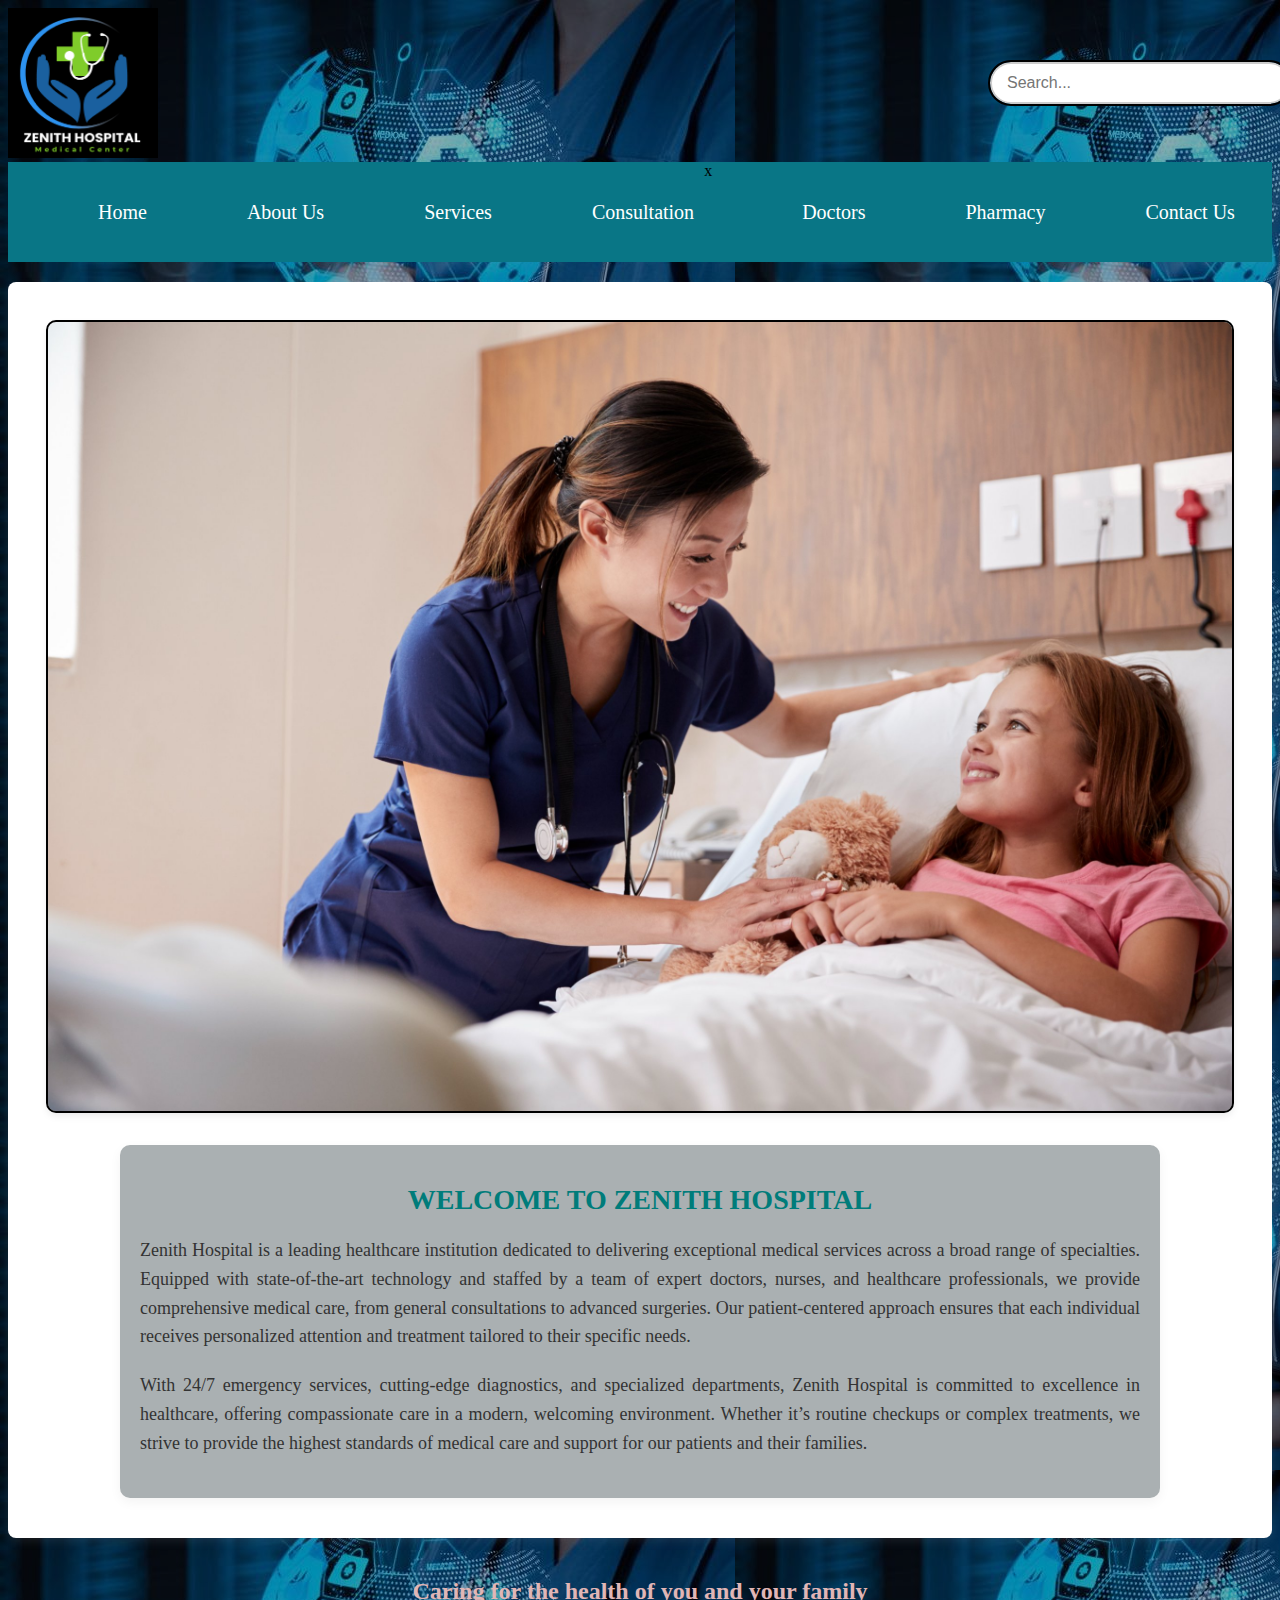
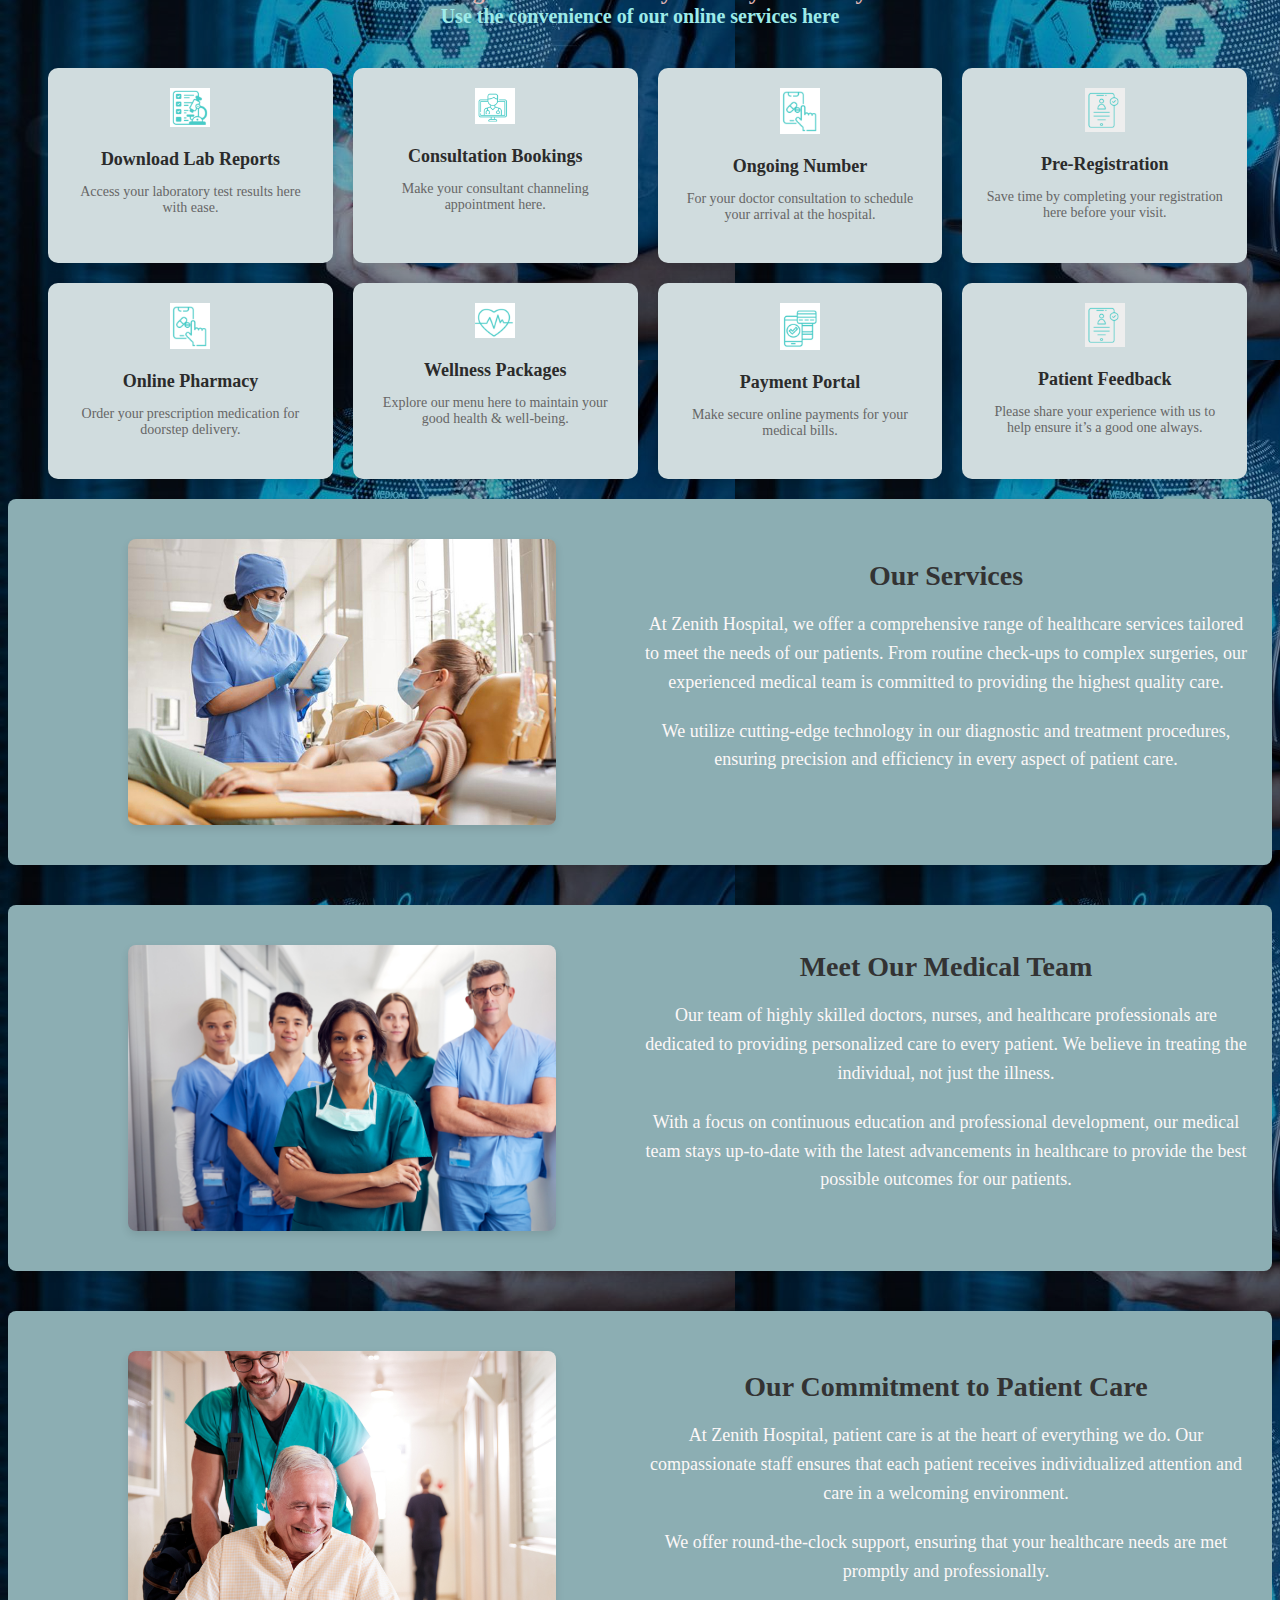
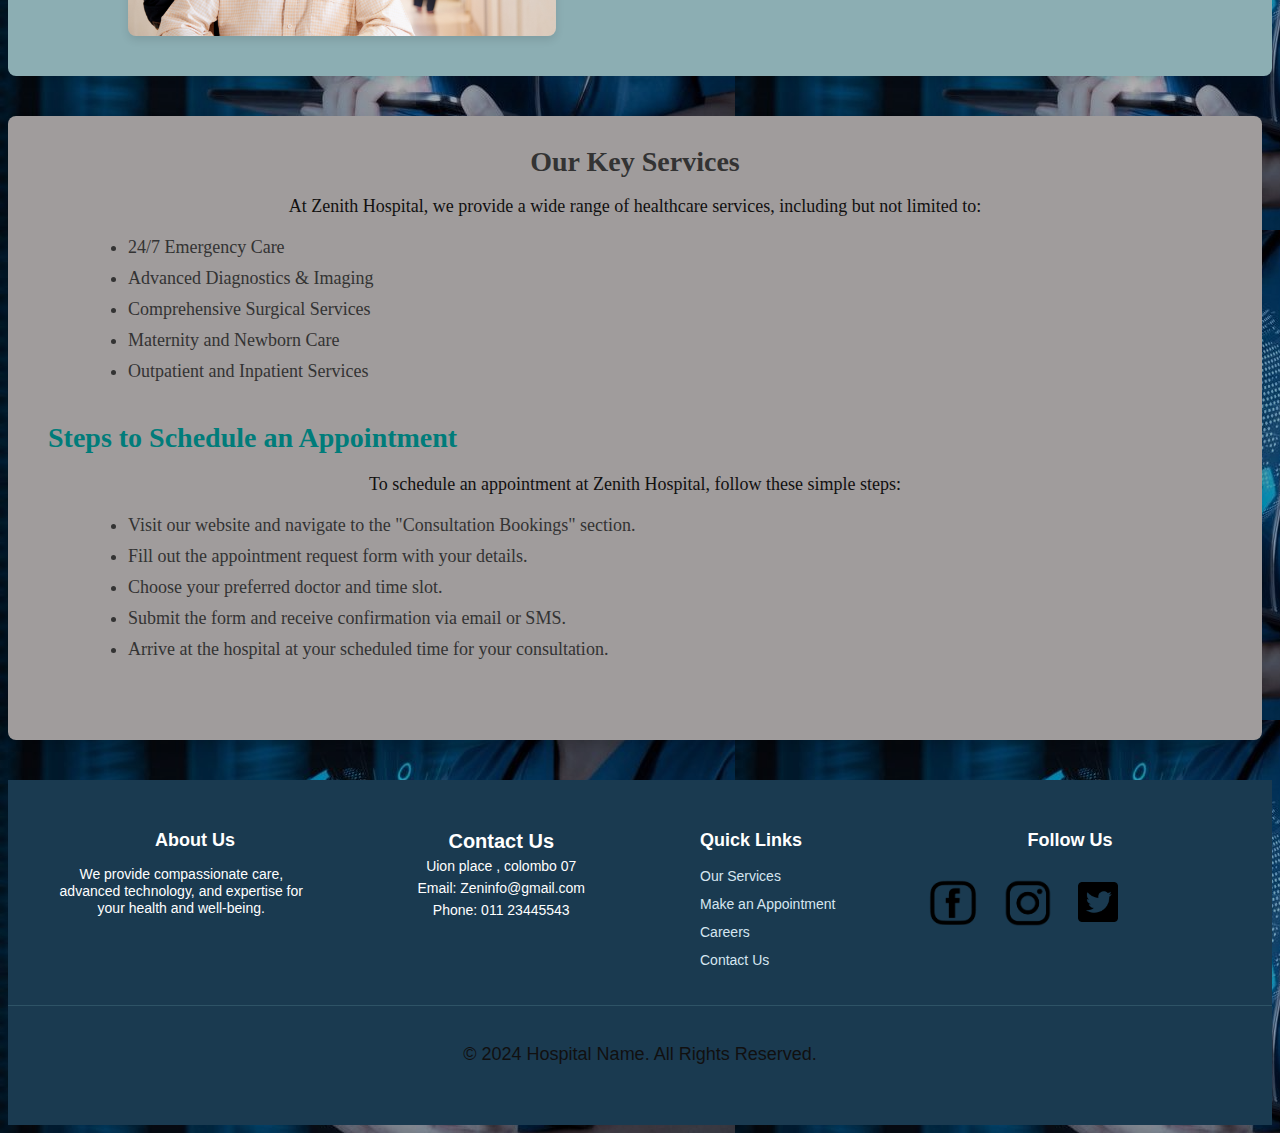
<file: index.html>
<!DOCTYPE html>
<html lang="en">
<head>
    <meta charset="UTF-8">
    <meta name="viewport" content="width=device-width, initial-scale=1.0">
    <title>Document</title>
    <link rel="stylesheet" href="./style.css">
    <link rel="" sizes="180x180" href="/Favicons/favicon_package_v0.16/mstile-150x150.png">
    <link rel="icon" type="image/png" sizes="32x32" href="/Favicons/favicon_package_v0.16/favicon-32x32.png">
    <link rel="icon" type="image/png" sizes="16x16" href="/Favicons/favicon_package_v0.16/favicon-16x16.png">
    <link rel="manifest" href="/Favicons/favicon_package_v0.16/site.webmanifest">
    <link rel="mask-icon" href="/Favicons/favicon_package_v0.16/safari-pinned-tab.svg" color="#5bbad5">
    <meta name="msapplication-TileColor" content="#da532c">
    <meta name="theme-color" content="#ffffff">
</head>
<body>
    <img src="./images/Logo.png" class="logo">
    <header>
        <input type="checkbox" id="menu-toggle">
        <label for="menu-toggle" class="menu-icon">&#9776; Menu</label>
        <nav>
            <ul>
                <li><a href="./index.html">Home</a></li>
                <li><a href="./Aboutus.html">About Us</a></li>
                <li><a href="./Services.html">Services</a></li>
                <li><a href="./Consultation.html">Consultation</a></li>x
                <li><a href="./Doctors.html">Doctors</a></li>
                <li><a href="./Pharmacy.html">Pharmacy</a></li>
                <li><a href="./Contactus.html">Contact Us</a></li>
            </ul>
         </nav>
        </header>
    
    <div class="search-bar-container">
        <form action="/search" method="GET">
            <input type="text" class="search-bar" placeholder="Search..." name="search">
        </form>
    </div>

    
    

    <section class="intro-section">
        <div class="image-container">
            <img src="./images/patient.jpg" alt="Doctor and patient at Zenith Hospital">
        </div>
        <div class="conte-container">
            <h1>Welcome to Zenith Hospital</h1>
            <p>
                Zenith Hospital is a leading healthcare institution dedicated to delivering exceptional medical services across a broad range of specialties. Equipped with state-of-the-art technology and staffed by a team of expert doctors, nurses, and healthcare professionals, we provide comprehensive medical care, from general consultations to advanced surgeries. Our patient-centered approach ensures that each individual receives personalized attention and treatment tailored to their specific needs.
            </p>
            <p>
                With 24/7 emergency services, cutting-edge diagnostics, and specialized departments, Zenith Hospital is committed to excellence in healthcare, offering compassionate care in a modern, welcoming environment. Whether it’s routine checkups or complex treatments, we strive to provide the highest standards of medical care and support for our patients and their families.
            </p>
        </div>
    </section>


    <section class="online-services">
        <h1>Caring for the health of you and your family</h1>
        <h2>Use the convenience of our online services here</h2>

        <div class="services-container">
            <div class="service-card">
                <div class="icon">
                    <img src="./images/lab.png">
                </div>
                <h3>Download Lab Reports</h3>
                <p>Access your laboratory test results here with ease.</p>
            </div>

            <div class="service-card">
                <div class="icon">
                    <img src="./images/consultation bookings.png">
                </div>
                <h3>Consultation Bookings</h3>
                <p>Make your consultant channeling appointment here.</p>
            </div>

            <div class="service-card">
                <div class="icon">
                    <img src="./images/online pharmacy.png">
                </div>
                <h3>Ongoing Number</h3>
                <p>For your doctor consultation to schedule your arrival at the hospital.</p>
            </div>

            <div class="service-card">
                <div class="icon">
                    <img src="./images/patient feedback.png">
                </div>
                <h3>Pre-Registration</h3>
                <p>Save time by completing your registration here before your visit.</p>
            </div>

            <div class="service-card">
                <div class="icon">
                    <img src="./images/online pharmacy.png">
                </div>
                <h3>Online Pharmacy</h3>
                <p>Order your prescription medication for doorstep delivery.</p>
            </div>

            <div class="service-card">
                <div class="icon">
                    <img src="./images/wellness.png">
                </div>
                <h3>Wellness Packages</h3>
                <p>Explore our menu here to maintain your good health & well-being.</p>
            </div>

            <div class="service-card">
                <div class="icon">
                    <img src="./images/paymemt.png">
                </div>
                <h3>Payment Portal</h3>
                <p>Make secure online payments for your medical bills.</p>
            </div>

            <div class="service-card">
                <div class="icon">
                    <img src="./images/patient feedback.png">
                </div>
                <h3>Patient Feedback</h3>
                <p>Please share your experience with us to help ensure it’s a good one always.</p>
            </div>
        </div>
    </section>

    <section class="sub-section">
        <div class="sub-section-content">
            <img src="./images/hospital-ser.jpg" alt="Hospital Services" class="sub-section-image">
            <div class="text-content">
                <h2>Our Services</h2>
                <p>At Zenith Hospital, we offer a comprehensive range of healthcare services tailored to meet the needs of our patients. From routine check-ups to complex surgeries, our experienced medical team is committed to providing the highest quality care.</p>
                <p>We utilize cutting-edge technology in our diagnostic and treatment procedures, ensuring precision and efficiency in every aspect of patient care.</p>
            </div>
        </div>
    </section>

    
    <section class="sub-section">
        <div class="sub-section-content">
            <img src="./images/medical team.jpg" alt="Medical Team" class="sub-section-image">
            <div class="text-content">
                <h2>Meet Our Medical Team</h2>
                <p>Our team of highly skilled doctors, nurses, and healthcare professionals are dedicated to providing personalized care to every patient. We believe in treating the individual, not just the illness.</p>
                <p>With a focus on continuous education and professional development, our medical team stays up-to-date with the latest advancements in healthcare to provide the best possible outcomes for our patients.</p>
            </div>
        </div>
    </section>

   
    <section class="sub-section">
        <div class="sub-section-content">
            <img src="./images/caring.jpg" alt="Patient Care" class="sub-section-image">
            <div class="text-content">
                <h2>Our Commitment to Patient Care</h2>
                <p>At Zenith Hospital, patient care is at the heart of everything we do. Our compassionate staff ensures that each patient receives individualized attention and care in a welcoming environment.</p>
                <p>We offer round-the-clock support, ensuring that your healthcare needs are met promptly and professionally.</p>
            </div>
        </div>
    </section>


    <section class="lists-section">
        <h2>Our Key Services</h2>
        <p>At Zenith Hospital, we provide a wide range of healthcare services, including but not limited to:</p>

       
        <ol class="bullet-list">
            <li>24/7 Emergency Care</li>
            <li>Advanced Diagnostics & Imaging</li>
            <li>Comprehensive Surgical Services</li>
            <li>Maternity and Newborn Care</li>
            <li>Outpatient and Inpatient Services</li>
        </ol>

        <h3>Steps to Schedule an Appointment</h3>
        <p>To schedule an appointment at Zenith Hospital, follow these simple steps:</p>

       
        <ol class="bullet-list">
            <li>Visit our website and navigate to the "Consultation Bookings" section.</li>
            <li>Fill out the appointment request form with your details.</li>
            <li>Choose your preferred doctor and time slot.</li>
            <li>Submit the form and receive confirmation via email or SMS.</li>
            <li>Arrive at the hospital at your scheduled time for your consultation.</li>
        </ol>
    </section>

    <footer>
        <div class="footer-container">
          <div class="footer-section">
            <h3>About Us</h3>
            <p>We provide compassionate care, advanced technology, and expertise for your health and well-being.</p>
          </div>
          <div class="contact-info">
            <h3>Contact Us</h3>
            <p>Uion place , colombo 07</p>
            <p>Email: Zeninfo@gmail.com</p>
            <p>Phone: 011 23445543</p>
          </div>
          <div class="footer-section">
            <h3>Quick Links</h3>
            <ul>
              <li><a href="#services.html">Our Services</a></li>
              <li><a href="#Consultation.html">Make an Appointment</a></li>
              <li><a href="#services.html">Careers</a></li>
              <li><a href="#Contactus.html">Contact Us</a></li>
            </ul>
          </div>
          <div class="footer-section">
            <h3>Follow Us</h3>
            <ul class="social-icons">
              <li><i class="facebook"><img src="./images/facebook.png" alt="Facebook" id="fb"></i></a></li>
              <li><i class="twitter"><img src="./images/instagram.png" alt="Instagram" id="insta"></i></a></li>
              <li><i class="instagram"><img src="./images/twit.png" alt="Twitter" id="twit"></i></a></li>
            </ul>
          </div>
        </div>
        <div class="footer-bottom">
          <p>&copy; 2024 Hospital Name. All Rights Reserved.</p>
        </div>
      </footer>










</body>
</html>
</file>
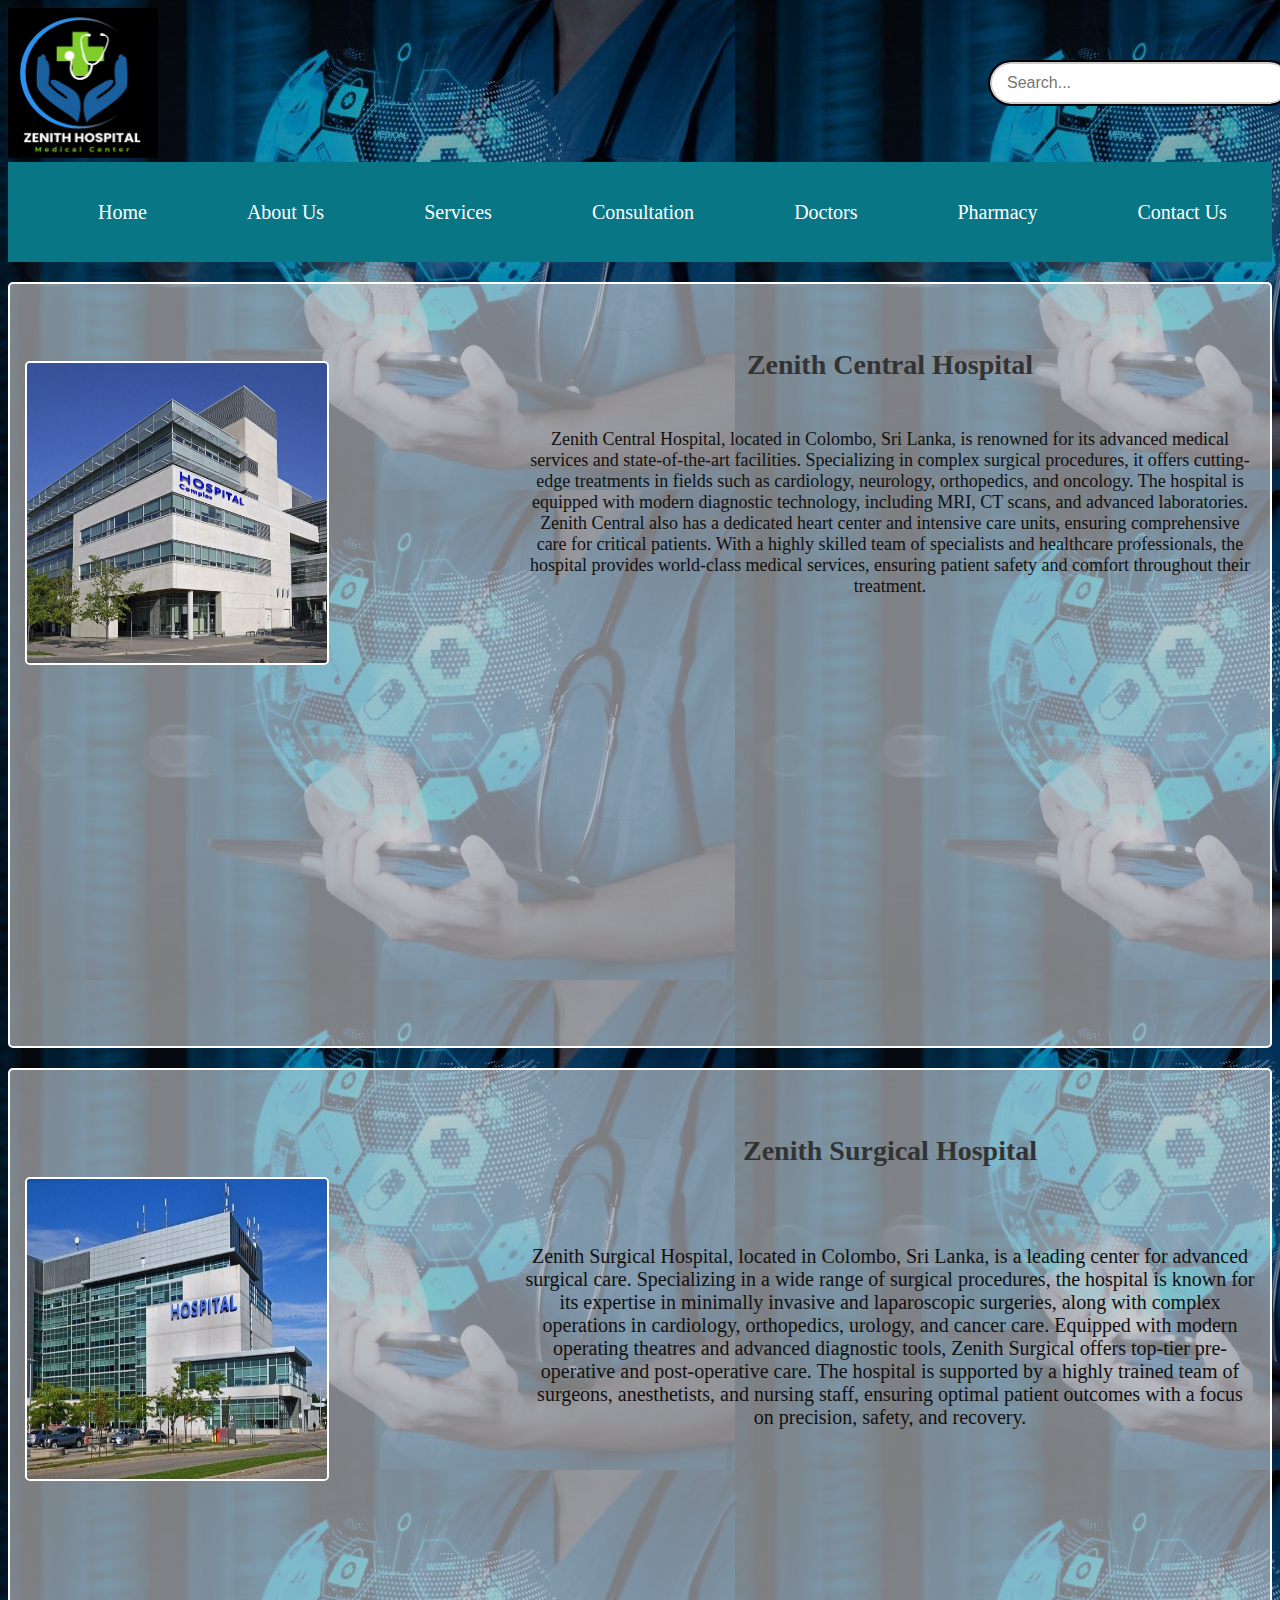
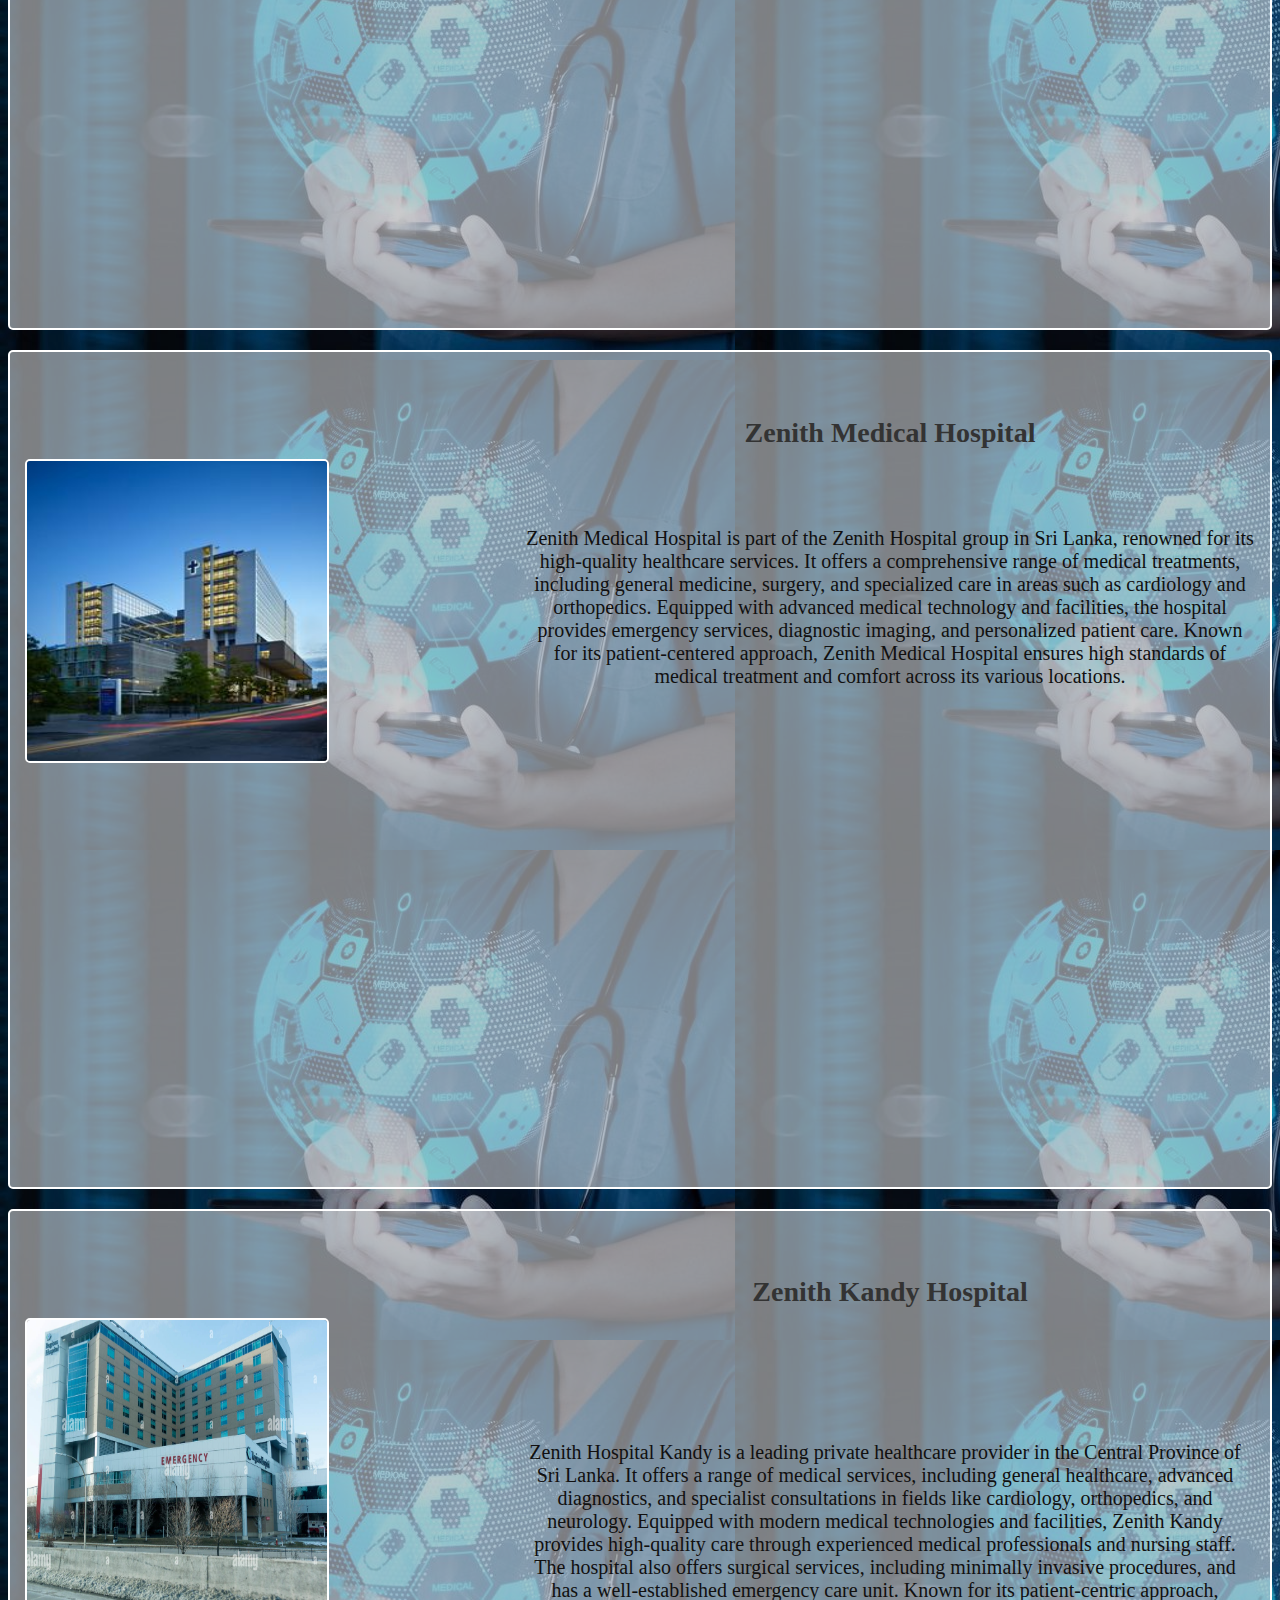
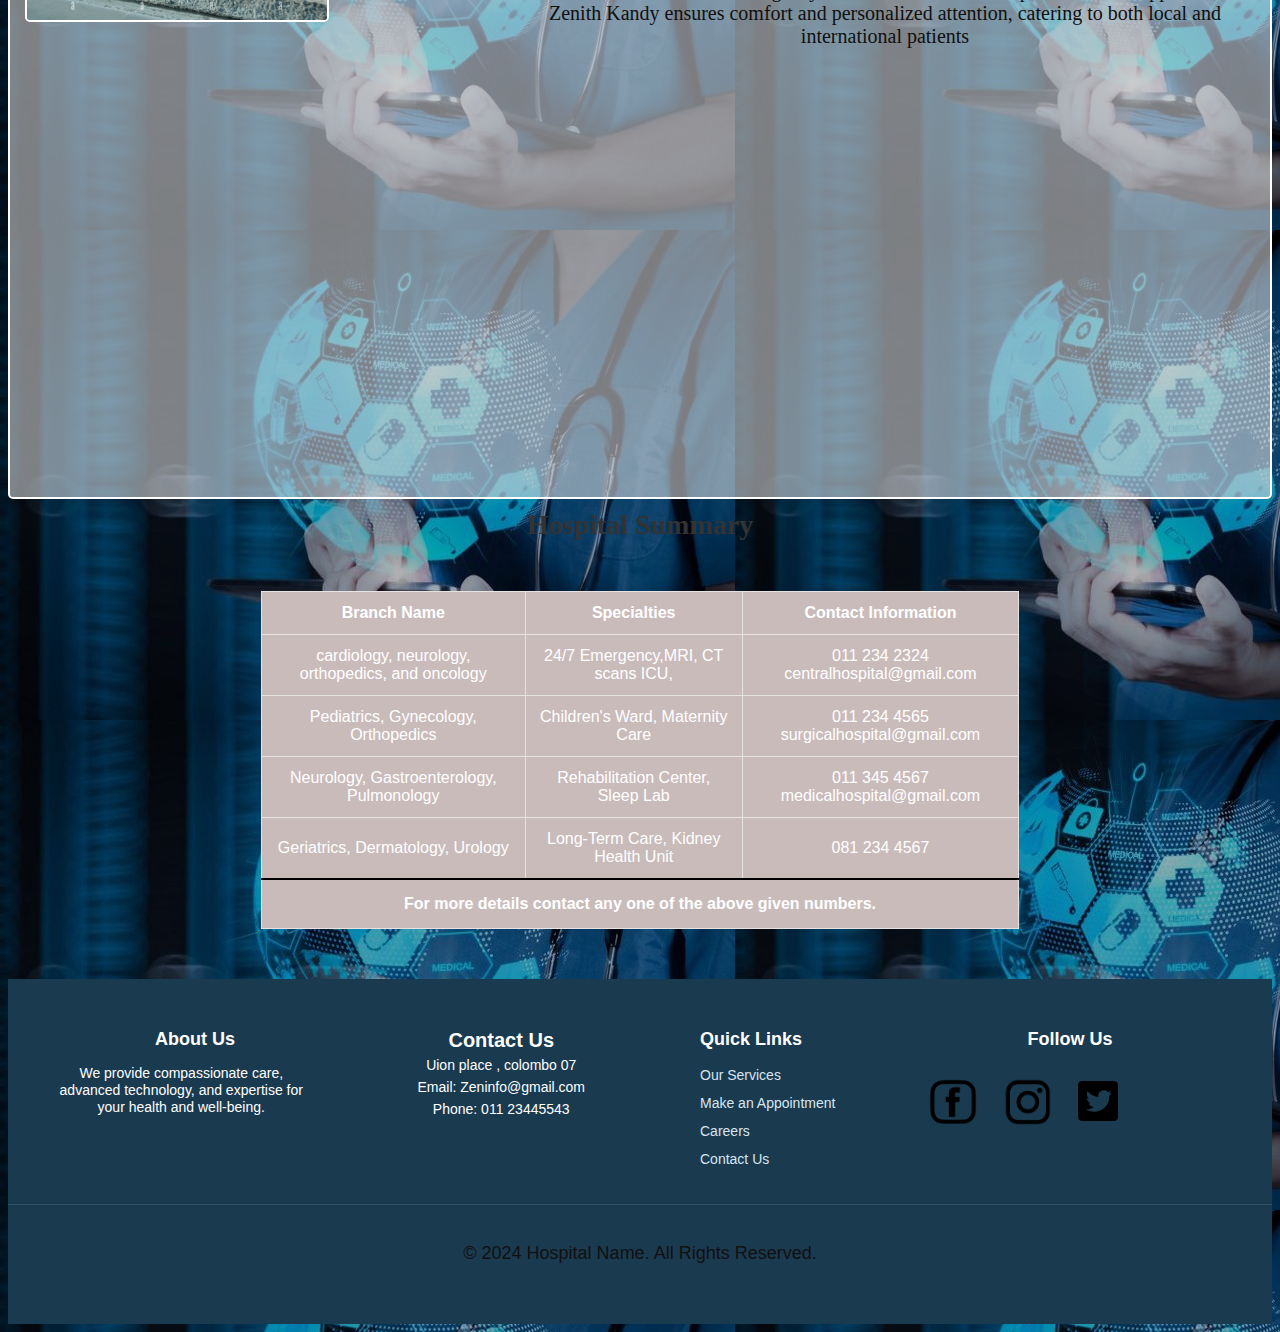
<file: Aboutus.html>
<!DOCTYPE html>
<html lang="en">
<head>
    <meta charset="UTF-8">
    <meta name="viewport" content="width=device-width, initial-scale=1.0">
    <title>Document</title>
    <link rel="stylesheet" href="./style.css">
    <link rel="apple-touch-icon" sizes="180x180" href="/Favicons/favicon_package_v0.16/mstile-150x150.png">
    <link rel="icon" type="image/png" sizes="32x32" href="/Favicons/favicon_package_v0.16/favicon-32x32.png">
    <link rel="icon" type="image/png" sizes="16x16" href="/Favicons/favicon_package_v0.16/favicon-16x16.png">
    <link rel="manifest" href="/Favicons/favicon_package_v0.16/site.webmanifest">
    <link rel="mask-icon" href="/Favicons/favicon_package_v0.16/safari-pinned-tab.svg"color="#5bbad5">
    <meta name="msapplication-TileColor" content="#da532c">
    <meta name="theme-color" content="#ffffff">
</head>
<body>
    <img src="./images/Logo.png" class="logo">
    <header>
        <input type="checkbox" id="menu-toggle">
        <label for="menu-toggle" class="menu-icon">&#9776; Menu</label>
        <nav>
            <ul>
                <li><a href="./index.html">Home</a></li>
                <li><a href="./Aboutus.html">About Us</a></li>
                <li><a href="./Services.html">Services</a></li>
                <li><a href="./Consultation.html">Consultation</a></li>
                <li><a href="./Doctors.html">Doctors</a></li>
                <li><a href="./Pharmacy.html">Pharmacy</a></li>
                <li><a href="./Contactus.html">Contact Us</a></li>
            </ul>
         </nav>
    </header>

    <div class="search-bar-container">
        <form action="/search" method="GET">
            <input type="text" class="search-bar" placeholder="Search..." name="search">
        </form>
    </div>

    
    <!--Branch 1-->
    <section class="branch1">
        <h2>Zenith Central Hospital</h2>
        <div class="branch1-content">
            <img src="./images/central hospital.jpeg" alt="Zenith Central Hospital">
            <p>Zenith Central Hospital, located in Colombo, Sri Lanka, is renowned for its advanced medical services and state-of-the-art facilities. Specializing in complex surgical procedures,
               it offers cutting-edge treatments in fields such as cardiology, neurology, orthopedics, and oncology. 
               The hospital is equipped with modern diagnostic technology, including MRI, CT scans, and advanced laboratories. 
               Zenith Central also has a dedicated heart center and intensive care units, ensuring comprehensive care for critical patients. 
               With a highly skilled team of specialists and healthcare professionals, the hospital provides world-class medical services, ensuring patient safety and comfort throughout their treatment.</p>
            <iframe src="https://www.google.com/maps/embed?pb=!1m18!1m12!1m3!1d15843.481371355094!2d79.86634895!3d6.906104050000001!2m3!1f0!2f0!3f0!3m2!1i1024!2i768!4f13.1!3m3!1m2!1s0x3ae259706bfa613f%3A0xf79d7adae85305f7!2sCinnamon%20Gardens%2C%20Colombo!5e0!3m2!1sen!2slk!4v1725545911552!5m2!1sen!2slk" width="600" height="450" style="border:0;" allowfullscreen="" loading="lazy" referrerpolicy="no-referrer-when-downgrade"></iframe>
            
        </div>
    </section>




    <!--Branch 2-->
    <section class="branch2">
        <h2>Zenith Surgical Hospital</h2>
        <div class="branch2-content">
            <img src="./images/surgical hospital.jpeg" alt="Zenith Surgical Hospital">
            <p>Zenith Surgical Hospital, located in Colombo, Sri Lanka, is a leading center for advanced surgical care. Specializing in a wide range of surgical procedures, the hospital is known for its expertise in minimally invasive and laparoscopic surgeries, along with complex operations in cardiology, orthopedics, urology, and cancer care. Equipped with modern operating theatres and advanced diagnostic tools, Zenith Surgical offers top-tier pre-operative and post-operative care. The hospital is supported by a highly trained team of surgeons, anesthetists, and nursing staff, ensuring optimal patient outcomes with a focus on precision, safety, and recovery.</p>
            <div>
                <iframe src="https://www.google.com/maps/embed?pb=!1m18!1m12!1m3!1d15844.140157212516!2d79.8723883!3d6.8864065!2m3!1f0!2f0!3f0!3m2!1i1024!2i768!4f13.1!3m3!1m2!1s0x3ae25bd260b4fa11%3A0xf580e12fb12d21f3!2sColombo%2005%2C%20Colombo!5e0!3m2!1sen!2slk!4v1725546898286!5m2!1sen!2slk" width="600" height="450" style="border:0;" allowfullscreen="" loading="lazy" referrerpolicy="no-referrer-when-downgrade"></iframe>
            </div>
        </div>
    </section>


    <!--Branch 3-->
    <section class="branch3">
        <h2>Zenith Medical Hospital</h2>
        <div class="branch3-content">
            <img src="./images/Medical hospital.jpg" alt="Zenith Medical Hospital">
            <p>Zenith Medical Hospital is part of the Zenith Hospital group in Sri Lanka, renowned for its high-quality healthcare services. It offers a comprehensive range of medical treatments, including general medicine, surgery, and specialized care in areas such as cardiology and orthopedics. Equipped with advanced medical technology and facilities, the hospital provides emergency services, diagnostic imaging, and personalized patient care. Known for its patient-centered approach, Zenith Medical Hospital ensures high standards of medical treatment and comfort across its various locations.</p>
            <div>
                <iframe src="https://www.google.com/maps/embed?pb=!1m18!1m12!1m3!1d15842.676038073714!2d79.86257044999999!3d6.93010765!2m3!1f0!2f0!3f0!3m2!1i1024!2i768!4f13.1!3m3!1m2!1s0x3ae259097a27717b%3A0xe8f74aefc50b71d7!2sColombo%2010%2C%20Colombo!5e0!3m2!1sen!2slk!4v1725547645899!5m2!1sen!2slk" width="600" height="450" style="border:0;" allowfullscreen="" loading="lazy" referrerpolicy="no-referrer-when-downgrade"></iframe>
            </div>
        </div>
    </section>


     <!--Branch 4-->
     <section class="branch4">
        <h2>Zenith Kandy Hospital</h2>
        <div class="branch4-content">
            <img src="./images/kandy.jpeg" alt="Zenith kandy Hospital">
            <p>Zenith Hospital Kandy is a leading private healthcare provider in the Central Province of Sri Lanka. It offers a range of medical services, including general healthcare, advanced diagnostics, and specialist consultations in fields like cardiology, orthopedics, and neurology. Equipped with modern medical technologies and facilities, Zenith Kandy provides high-quality care through experienced medical professionals and nursing staff. The hospital also offers surgical services, including minimally invasive procedures, and has a well-established emergency care unit. Known for its patient-centric approach, Zenith Kandy ensures comfort and personalized attention, catering to both local and international patients</p>
            <div>
                <iframe src="https://www.google.com/maps/embed?pb=!1m18!1m12!1m3!1d63320.42984403517!2d80.62578144999999!3d7.2945453!2m3!1f0!2f0!3f0!3m2!1i1024!2i768!4f13.1!3m3!1m2!1s0x3ae366266498acd3%3A0x411a3818a1e03c35!2sKandy!5e0!3m2!1sen!2slk!4v1725547264262!5m2!1sen!2slk" width="600" height="450" style="border:0;" allowfullscreen="" loading="lazy" referrerpolicy="no-referrer-when-downgrade"></iframe>
            </div>
        </div>
    </section>

    <section id="Summary table">
        <h2>Hospital Summary</h2>

        <table>
            <thead>
                <tr>
                    <th>Branch Name</th>
                    <th>Specialties</th>
                    <th>Contact Information</th>
                </tr>
            </thead>
            <tbody>
                <tr>
                    <td>cardiology, neurology, orthopedics, and oncology</td>
                    <td>24/7 Emergency,MRI, CT scans ICU,</td>
                    <td>011 234 2324  centralhospital@gmail.com</td>
                </tr>
                
                <tr>
                    <td>Pediatrics, Gynecology, Orthopedics</td>
                    <td>Children's Ward, Maternity Care</td>
                    <td>011 234 4565 surgicalhospital@gmail.com</td>
                </tr>
                
                <tr>
                    <td>Neurology, Gastroenterology, Pulmonology</td>
                    <td>Rehabilitation Center, Sleep Lab</td>
                    <td>011 345 4567  medicalhospital@gmail.com</td>
                </tr>

                <tr>
                    <td>Geriatrics, Dermatology, Urology</td>
                    <td>Long-Term Care, Kidney Health Unit</td>
                    <td>081 234 4567</td>
                </tr>
                
            </tbody>
            <tfoot>
                <tr>
                    <td colspan="5">For more details contact any one of the above given numbers.</td>
                </tr>
            </tfoot>
        </table>
    </section>


    <footer>
        <div class="footer-container">
          <div class="footer-section">
            <h3>About Us</h3>
            <p>We provide compassionate care, advanced technology, and expertise for your health and well-being.</p>
          </div>
          <div class="contact-info">
            <h3>Contact Us</h3>
            <p>Uion place , colombo 07</p>
            <p>Email: Zeninfo@gmail.com</p>
            <p>Phone: 011 23445543</p>
          </div>
          <div class="footer-section">
            <h3>Quick Links</h3>
            <ul>
              <li><a href="#services.html">Our Services</a></li>
              <li><a href="#Consultation.html">Make an Appointment</a></li>
              <li><a href="#services.html">Careers</a></li>
              <li><a href="#Contactus.html">Contact Us</a></li>
            </ul>
          </div>
          <div class="footer-section">
            <h3>Follow Us</h3>
            <ul class="social-icons">
              <li><i class="facebook"><img src="./images/facebook.png" alt="Facebook" id="fb"></i></a></li>
              <li><i class="twitter"><img src="./images/instagram.png" alt="Instagram" id="insta"></i></a></li>
              <li><i class="instagram"><img src="./images/twit.png" alt="Twitter" id="twit"></i></a></li>
            </ul>
          </div>
        </div>
        <div class="footer-bottom">
          <p>&copy; 2024 Hospital Name. All Rights Reserved.</p>
        </div>
      </footer>

</body>
</html>
</file>
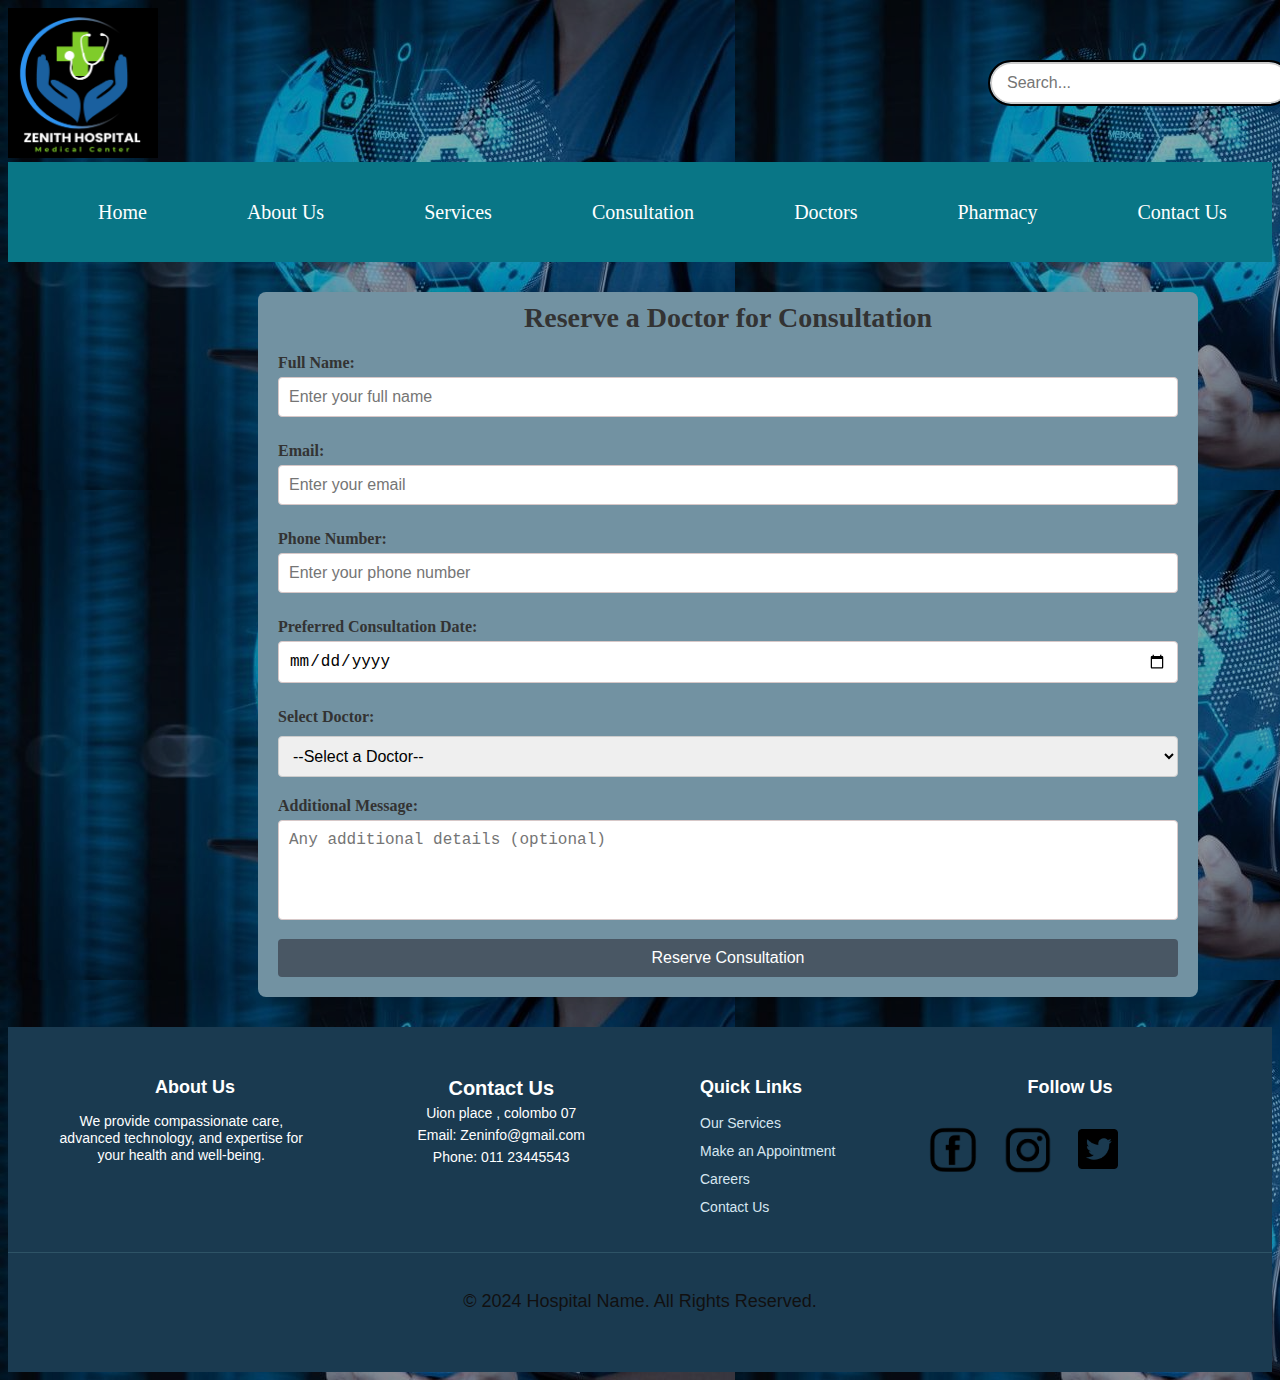
<file: Consultation.html>
<!DOCTYPE html>
<html lang="en">
<head>
    <meta charset="UTF-8">
    <meta name="viewport" content="width=device-width, initial-scale=1.0">
    <title>Document</title>
    <link rel="stylesheet" href="./style.css">
    <link rel="apple-touch-icon" sizes="180x180" href="/Favicons/favicon_package_v0.16/mstile-150x150.png">
    <link rel="icon" type="image/png" sizes="32x32" href="/Favicons/favicon_package_v0.16/favicon-32x32.png">
    <link rel="icon" type="image/png" sizes="16x16" href="/Favicons/favicon_package_v0.16/favicon-16x16.png">
    <link rel="manifest" href="/Favicons/favicon_package_v0.16/site.webmanifest">
    <link rel="mask-icon" href="/Favicons/favicon_package_v0.16/safari-pinned-tab.svg" color="#5bbad5">
    <meta name="msapplication-TileColor" content="#da532c">
    <meta name="theme-color" content="#ffffff">
</head>
<body>
    <img src="./images/Logo.png" class="logo">
   <!-- Header Section -->

    <header>
      <input type="checkbox" id="menu-toggle">
      <label for="menu-toggle" class="menu-icon">&#9776; Menu</label>
      <nav>
        <ul>
            <li><a href="./index.html">Home</a></li>
            <li><a href="./Aboutus.html">About Us</a></li>
            <li><a href="./Services.html">Services</a></li>
            <li><a href="./Consultation.html">Consultation</a></li>
            <li><a href="./Doctors.html">Doctors</a></li>
            <li><a href="./Pharmacy.html">Pharmacy</a></li>
            <li><a href="./Contactus.html ">Contact Us</a></li>
        </ul>
      </nav>
    </header>
    
    <div class="search-bar-container">
      <form action="/search" method="GET">
          <input type="text" class="search-bar" placeholder="Search..." name="search">
      </form>
    </div>


    <div class="res-form">
        <h2>Reserve a Doctor for Consultation</h2>
        <form action=".submit-reservation." method="POST">
            <div class="form-group">
                <label for="full-name">Full Name:</label>
                <input type="text" id="full-name" name="full-name" placeholder="Enter your full name" required>

                <label for="email">Email:</label>
                <input type="email" id="email" name="email" placeholder="Enter your email" required>


            
                <label for="phone">Phone Number:</label>
                <input type="tel" id="phone" name="phone" placeholder="Enter your phone number" required>
    

            
                <label for="date">Preferred Consultation Date:</label>
                <input type="date" id="date" name="date" required>
            </div>

            <div class="form-group">
                <label for="doctor">Select Doctor:</label>
                <select id="doctor" name="doctor" required>
                    <option value="">--Select a Doctor--</option>
                    <option value="dr_atul">Dr. Atul Gawande</option>
                    <option value="dr_sanjay">Dr. Sanjay Gupta</option>
                    <option value="dr_paul">Dr. Paul Farmer</option>
                    <option value="dr_mona">Dr. Mona Hanna-Attisha </option>
                    <option value="dr_anthony">Dr. Anthony Fauci </option>
                    <option value="dr_roberts">Dr. Emily Roberts</option>
                    <option value="dr_shetty">Dr. Devi Shetty</option>
                    <option value="dr_ben">Dr. Ben Carson</option>
                    <option value="dr_jane">Dr. Jane Cooke Wright </option>
                    <option value="dr_chris">Dr. Christiaan Barnard</option>
                    <option value="dr_eric">Dr. Eric Topol</option>
                    <option value="dr_anil">Dr. Anil Jasinghe</option>
                    <option value="dr_nevil">Dr. Nevil Fernando</option>
                    
                </select>
            </div>

            <div class="form-group">
                <label for="message">Additional Message:</label>
                <textarea id="message" name="message" placeholder="Any additional details (optional)" rows="4"></textarea>
            </div>

            <button type="submit" class="submit-btn">Reserve Consultation</button>
        </form>
    </div>

    <footer>
        <div class="footer-container">
          <div class="footer-section">
            <h3>About Us</h3>
            <p>We provide compassionate care, advanced technology, and expertise for your health and well-being.</p>
          </div>
          <div class="contact-info">
            <h3>Contact Us</h3>
            <p>Uion place , colombo 07</p>
            <p>Email: Zeninfo@gmail.com</p>
            <p>Phone: 011 23445543</p>
          </div>
          <div class="footer-section">
            <h3>Quick Links</h3>
            <ul>
              <li><a href="#services.html">Our Services</a></li>
              <li><a href="#Consultation.html">Make an Appointment</a></li>
              <li><a href="#services.html">Careers</a></li>
              <li><a href="#Contactus.html">Contact Us</a></li>
            </ul>
          </div>
          <div class="footer-section">
            <h3>Follow Us</h3>
            <ul class="social-icons">
              <li><i class="facebook"><img src="./images/facebook.png" alt="Facebook" id="fb"></i></a></li>
              <li><i class="twitter"><img src="./images/instagram.png" alt="Instagram" id="insta"></i></a></li>
              <li><i class="instagram"><img src="./images/twit.png" alt="Twitter" id="twit"></i></a></li>
            </ul>
          </div>
        </div>
        <div class="footer-bottom">
          <p>&copy; 2024 Hospital Name. All Rights Reserved.</p>
        </div>
      </footer>


    


</body>
</html>
</file>
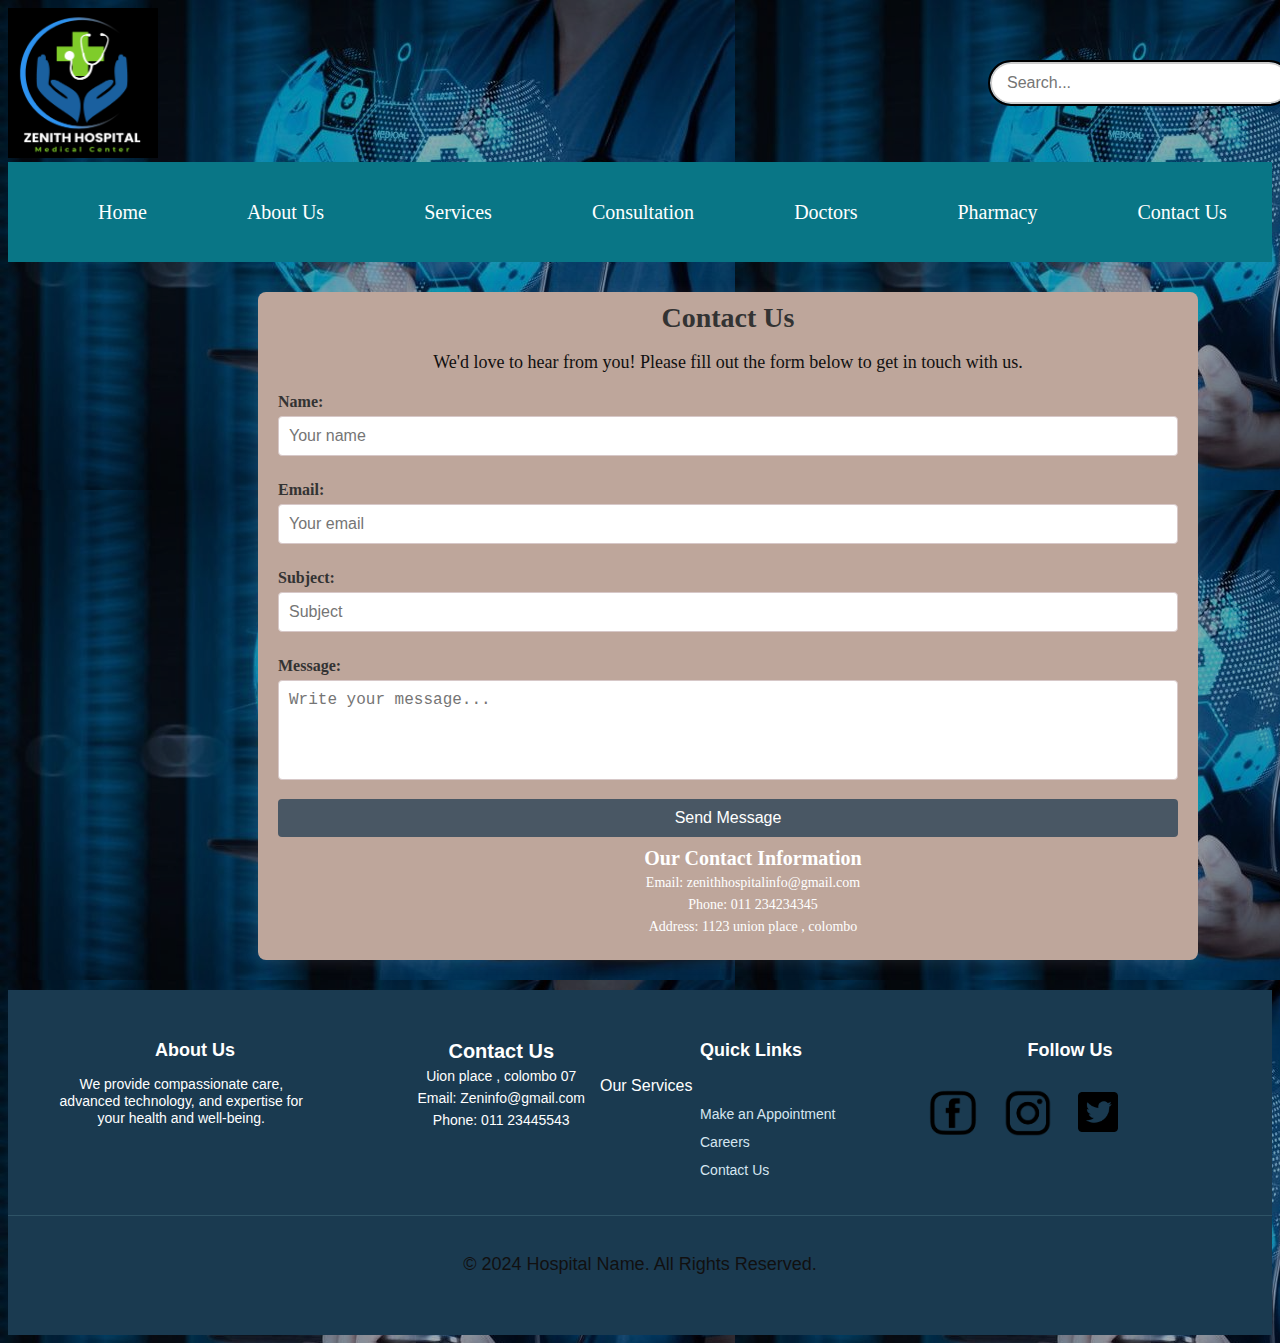
<file: Contactus.html>
<!DOCTYPE html>
<html lang="en">
<head>
    <meta charset="UTF-8">
    <meta name="viewport" content="width=device-width, initial-scale=1.0">
    <title>Document</title>
    <link rel="stylesheet" href="./style.css">
    <link rel="apple-touch-icon" sizes="180x180" href="/Favicons/favicon_package_v0.16/mstile-150x150.png">
    <link rel="icon" type="image/png" sizes="32x32" href="/Favicons/favicon_package_v0.16/favicon-32x32.png">
    <link rel="icon" type="image/png" sizes="16x16" href="/Favicons/favicon_package_v0.16/favicon-16x16.png">
    <link rel="manifest" href="/Favicons/favicon_package_v0.16/site.webmanifest">
    <link rel="mask-icon" href="/Favicons/favicon_package_v0.16/safari-pinned-tab.svg" color="#5bbad5">
    <meta name="msapplication-TileColor" content="#da532c">
    <meta name="theme-color" content="#ffffff">
</head>
<body>
    <img src="./images/Logo.png" class="logo">
   <!-- Header Section -->
    <header>
      <input type="checkbox" id="menu-toggle">
      <label for="menu-toggle" class="menu-icon">&#9776; Menu</label>
      <nav>
        <ul>
            <li><a href="./index.html">Home</a></li>
            <li><a href="./Aboutus.html">About Us</a></li>
            <li><a href="./Services.html">Services</a></li>
            <li><a href="./Consultation.html">Consultation</a></li>
            <li><a href="./Doctors.html">Doctors</a></li>
            <li><a href="./Pharmacy.html">Pharmacy</a></li>
            <li><a href="./Contactus.html">Contact Us</a></li>
        </ul>
      </nav>
    </header>
    
    <div class="search-bar-container">
      <form action="/search" method="GET">
          <input type="text" class="search-bar" placeholder="Search..." name="search">
      </form>
    </div>


    <div class="contact-container">
        <h2>Contact Us</h2>
        <p>We'd love to hear from you! Please fill out the form below to get in touch with us.</p>

        <form action="/submit-contact" method="POST">
            <label for="name">Name:</label>
            <input type="text" id="name" name="name" placeholder="Your name" required>

            <label for="email">Email:</label>
            <input type="email" id="email" name="email" placeholder="Your email" required>

            <label for="subject">Subject:</label>
            <input type="text" id="subject" name="subject" placeholder="Subject" required>

            <label for="message">Message:</label>
            <textarea id="message" name="message" placeholder="Write your message..." rows="6" required></textarea>

            <button type="submit">Send Message</button>
        </form>

        <div class="contact-info">
            <h3>Our Contact Information</h3>
            <p>Email: zenithhospitalinfo@gmail.com</p>
            <p>Phone: 011 234234345</p>
            <p>Address: 1123 union place , colombo</p>
        </div>
    </div>

    <footer>
        <div class="footer-container">
          <div class="footer-section">
            <h3>About Us</h3>
            <p>We provide compassionate care, advanced technology, and expertise for your health and well-being.</p>
          </div>
          <div class="contact-info">
            <h3>Contact Us</h3>
            <p>Uion place , colombo 07</p>
            <p>Email: Zeninfo@gmail.com</p>
            <p>Phone: 011 23445543</p>
          </div>
          <div class="footer-section">
            <h3>Quick Links</h3>
            <ul>
              <li>Our Services</a></li>
              <li><a href="#Consultation.html">Make an Appointment</a></li>
              <li><a href="#services.html">Careers</a></li>
              <li><a href="#Contactus.html">Contact Us</a></li>
            </ul>
          </div>
          <div class="footer-section">
            <h3>Follow Us</h3>
            <ul class="social-icons">
              <li><i class="facebook"><img src="./images/facebook.png" alt="Facebook" id="fb"></i></a></li>
              <li><i class="twitter"><img src="./images/instagram.png" alt="Instagram" id="insta"></i></a></li>
              <li><i class="instagram"><img src="./images/twit.png" alt="Twitter" id="twit"></i></a></li>
            </ul>
          </div>
        </div>
        <div class="footer-bottom">
          <p>&copy; 2024 Hospital Name. All Rights Reserved.</p>
        </div>
      </footer>

      



</body>
</html>
</file>
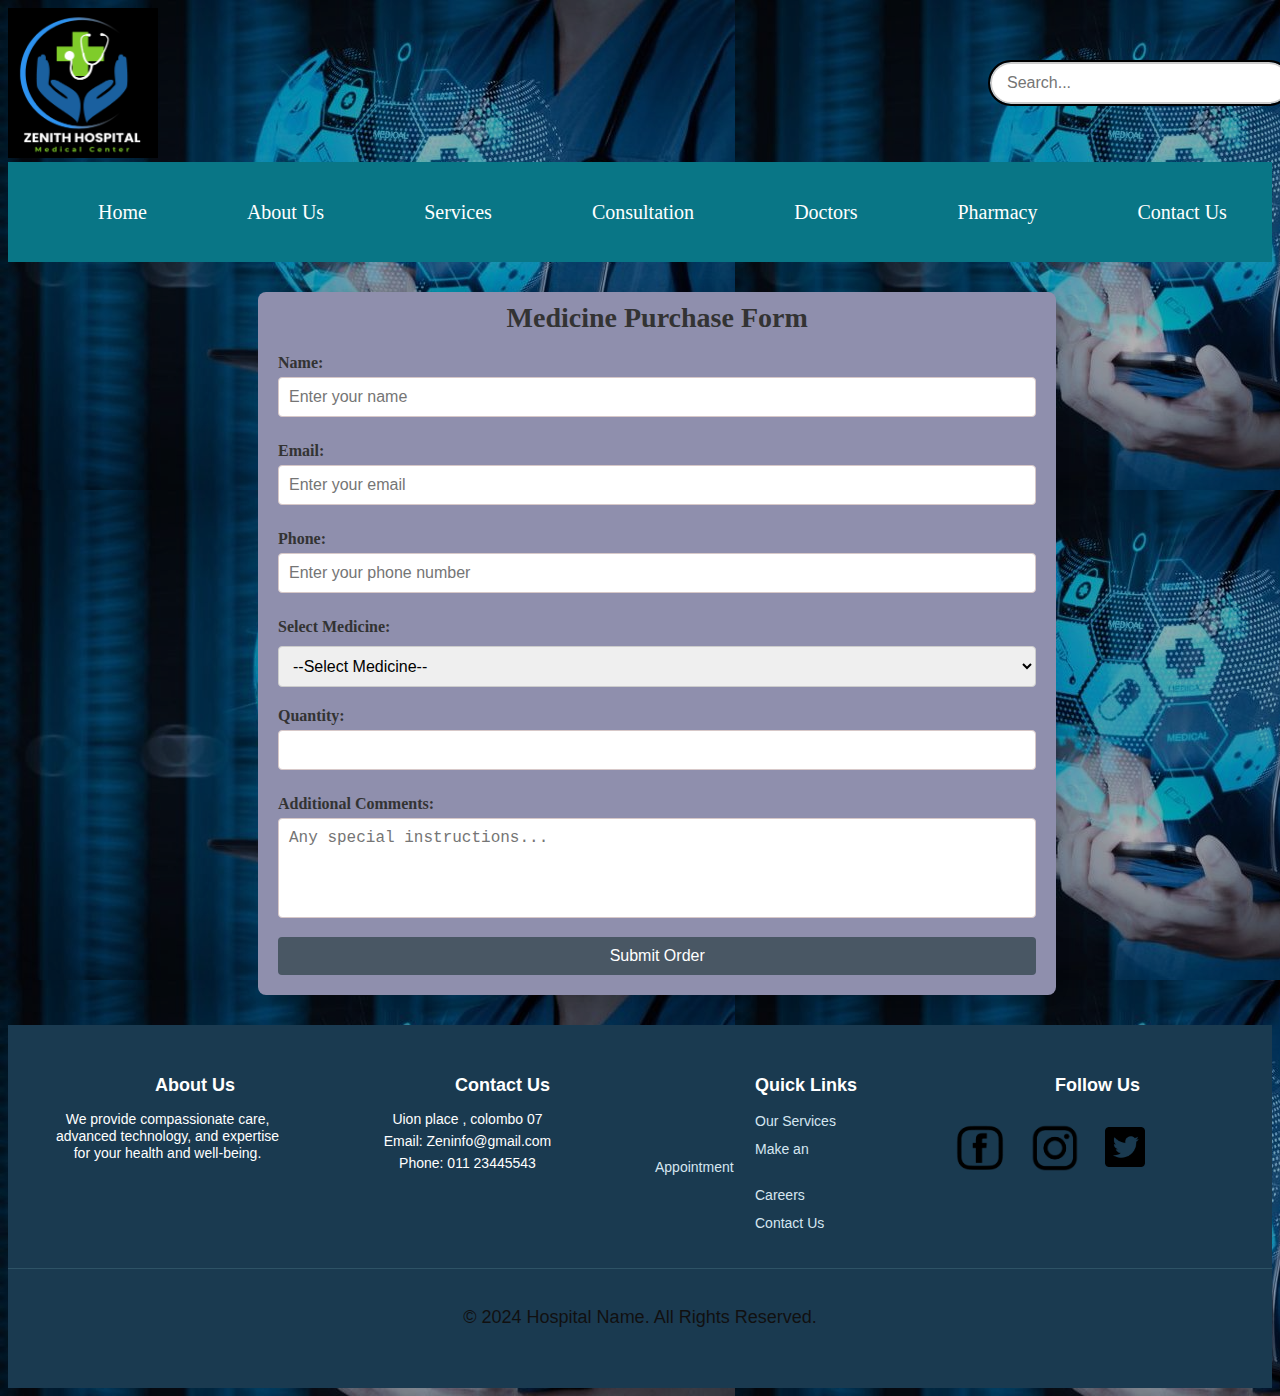
<file: Pharmacy.html>
<!DOCTYPE html>
<html lang="en">
<head>
    <meta charset="UTF-8">
    <meta name="viewport" content="width=device-width, initial-scale=1.0">
    <title>Document</title>
    <link rel="stylesheet" href="style.css">
    <link rel="apple-touch-icon" sizes="180x180" href="/Favicons/favicon_package_v0.16/mstile-150x150.png">
    <link rel="icon" type="image/png" sizes="32x32" href="/Favicons/favicon_package_v0.16/favicon-32x32.png">
    <link rel="icon" type="image/png" sizes="16x16" href="/Favicons/favicon_package_v0.16/favicon-16x16.png">
    <link rel="manifest" href="/Favicons/favicon_package_v0.16/site.webmanifest">
    <link rel="mask-icon" href="/Favicons/favicon_package_v0.16/safari-pinned-tab.svg" color="#5bbad5">
    <meta name="msapplication-TileColor" content="#da532c">
    <meta name="theme-color" content="#ffffff">
</head>
<body>
    <img src="./images/Logo.png" class="logo">
<!-- Header Section -->
   <header>
    <input type="checkbox" id="menu-toggle">
    <label for="menu-toggle" class="menu-icon">&#9776; Menu</label>
    <nav>
        <ul>
            <li><a href="./index.html">Home</a></li>
            <li><a href="./Aboutus.html Us">About Us</a></li>
            <li><a href="./Services.html">Services</a></li>
            <li><a href="./Consultation.html">Consultation</a></li>
            <li><a href="./Doctors.html">Doctors</a></li>
            <li><a href="./Pharmacy.html">Pharmacy</a></li>
            <li><a href="./Contactus.html">Contact Us</a></li>
        </ul>
     </nav>
    </header>
    <div class="search-bar-container">
      <form action="/search" method="GET">
          <input type="text" class="search-bar" placeholder="Search..." name="search">
      </form>
    </div>


    <div class="pharmcy">
        <h2>Medicine Purchase Form</h2>
        <form action="/submit-medicine-order" method="POST">
            <label for="customer-name">Name:</label>
            <input type="text" id="customer-name" name="customer-name" placeholder="Enter your name" required>

            <label for="email">Email:</label>
            <input type="email" id="email" name="email" placeholder="Enter your email" required>

            <label for="phone">Phone:</label>
            <input type="tel" id="phone" name="phone" placeholder="Enter your phone number" required>

            <label for="medicine">Select Medicine:</label>
            <select id="medicine" name="medicine" required>
                <option value="">--Select Medicine--</option>
                <option value="Paracetamol">Paracetamol</option>
                <option value="Ibuprofen">Ibuprofen</option>
                <option value="Amoxicillin">Amoxicillin</option>
                <option value="Cough Syrup">Cough Syrup</option>
                <option value="Antibiotic Cream">Antibiotic Cream</option>
            </select>

            <label for="quantity">Quantity:</label>
            <input type="number" id="quantity" name="quantity" min="1" max="10" required>

            <label for="comments">Additional Comments:</label>
            <textarea id="comments" name="comments" placeholder="Any special instructions..." rows="4"></textarea>

            <button type="submit">Submit Order</button>
        </form>
    </div>

    <footer>
        <div class="footer-container">
          <div class="footer-section">
            <h3>About Us</h3>
            <p>We provide compassionate care, advanced technology, and expertise for your health and well-being.</p>
          </div>
          <div class="footer-section">
            <h3>Contact Us</h3>
            <p>Uion place , colombo 07</p>
            <p>Email: Zeninfo@gmail.com</p>
            <p>Phone: 011 23445543</p>
          </div>
          <div class="footer-section">
            <h3>Quick Links</h3>
            <ul>
              <li><a href="#services.html">Our Services</a></li>
              <li><a href="#Consultation.html">Make an Appointment</a></li>
              <li><a href="#services.html">Careers</a></li>
              <li><a href="#Contactus.html">Contact Us</a></li>
            </ul>
          </div>
          <div class="footer-section">
            <h3>Follow Us</h3>
            <ul class="social-icons">
              <li><i class="facebook"><img src="./images/facebook.png" alt="Facebook" id="fb"></i></a></li>
              <li><i class="twitter"><img src="./images/instagram.png" alt="Instagram" id="insta"></i></a></li>
              <li><i class="instagram"><img src="./images/twit.png" alt="Twitter" id="twit"></i></a></li>
            </ul>
          </div>
        </div>
        <div class="footer-bottom">
          <p>&copy; 2024 Hospital Name. All Rights Reserved.</p>
        </div>
      </footer>


</body>
</html>
</file>
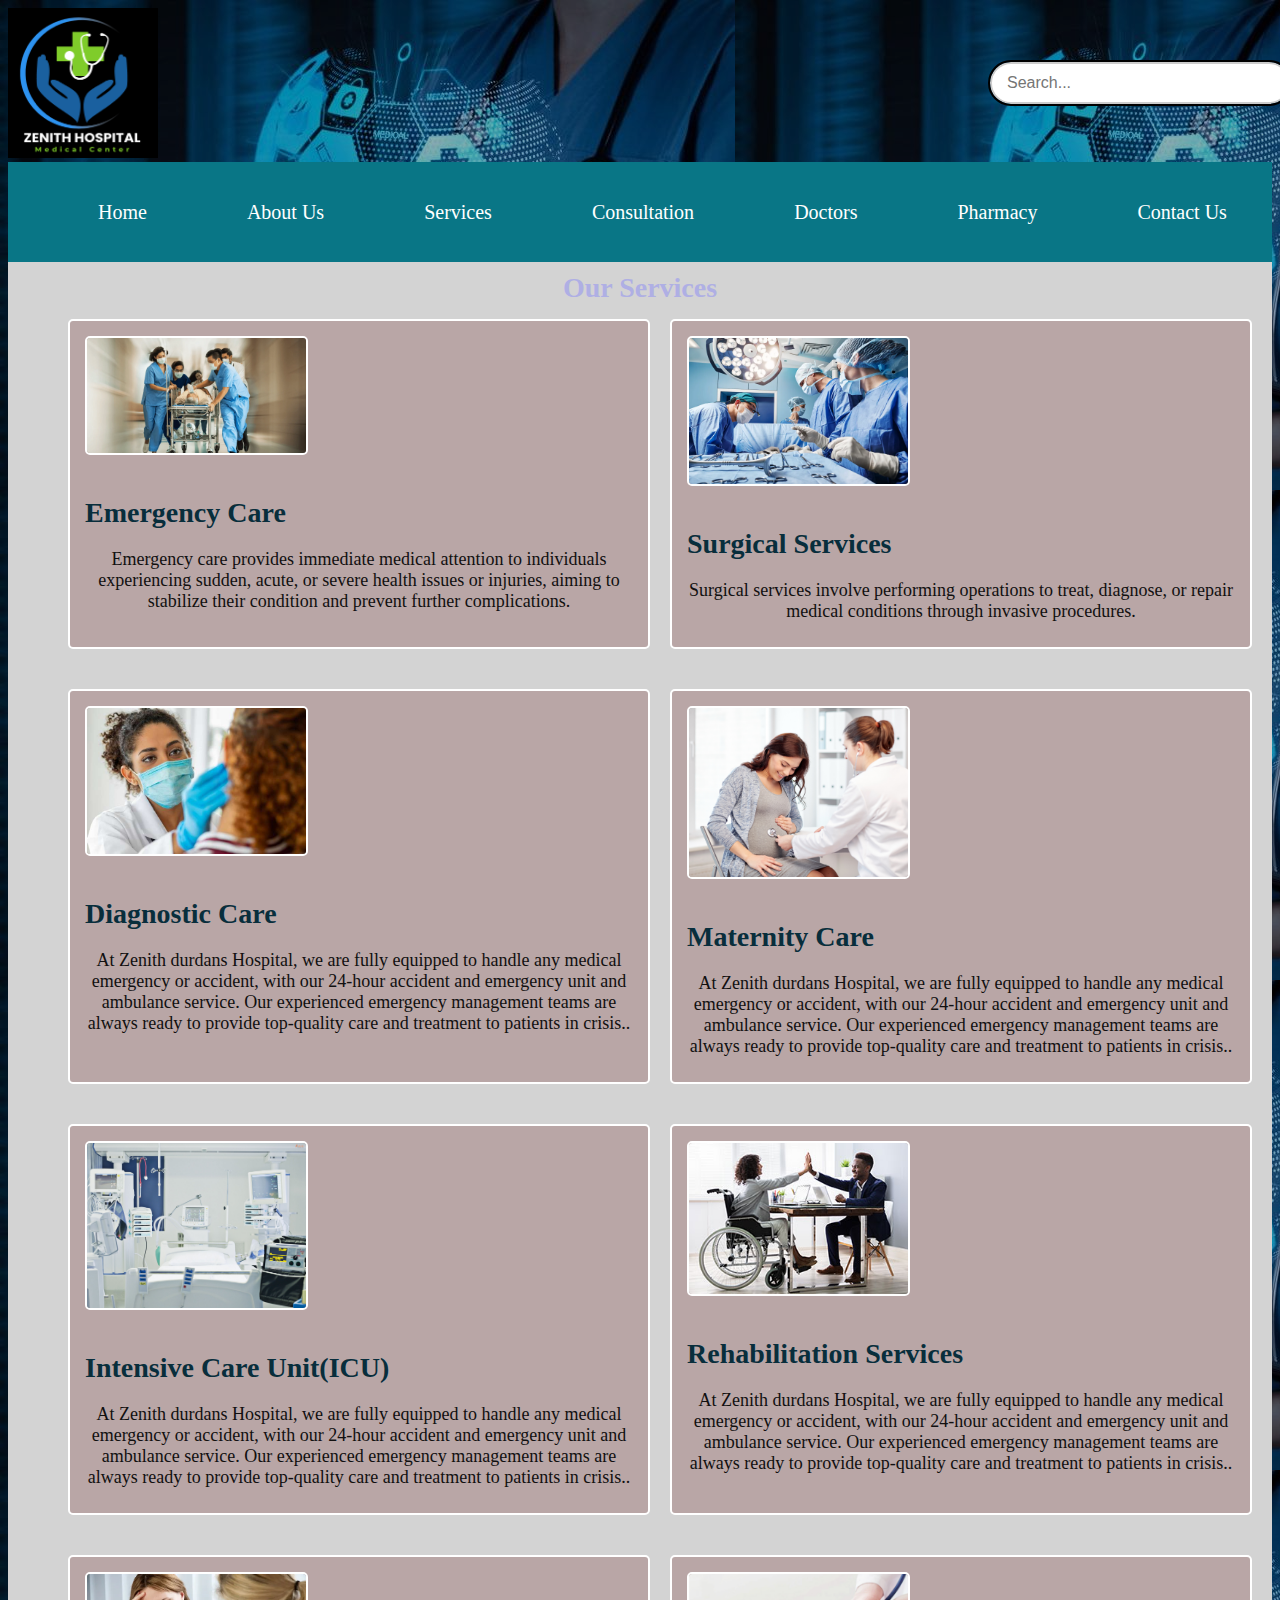
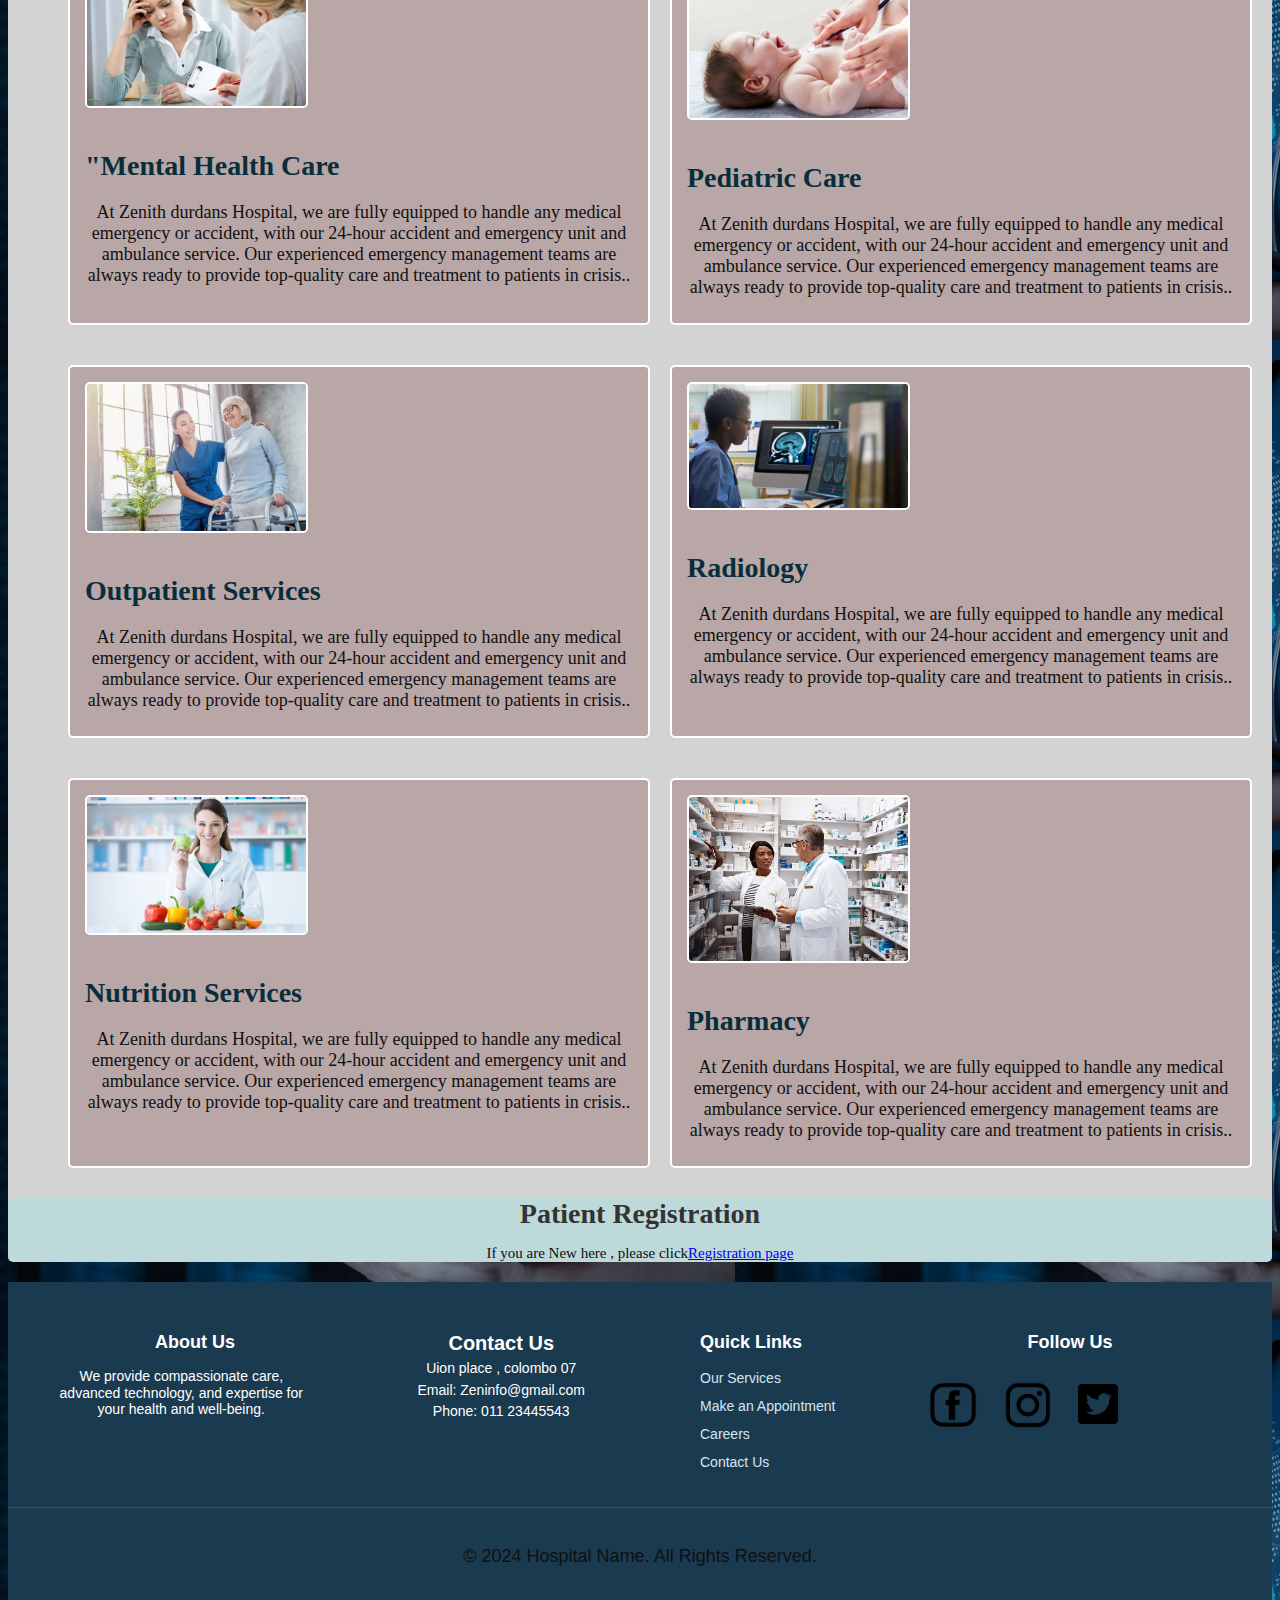
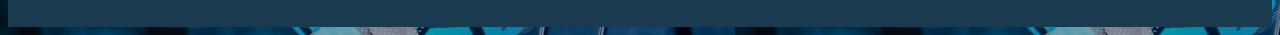
<file: Services.html>
<!DOCTYPE html>
<html lang="en">
<head>
    <meta charset="UTF-8">
    <meta name="viewport" content="width=device-width, initial-scale=1.0">
    <title>Document</title>
    <link rel="stylesheet" href="./style.css">
    <link rel="apple-touch-icon" sizes="180x180" href="/Favicons/favicon_package_v0.16/mstile-150x150.png">
    <link rel="icon" type="image/png" sizes="32x32" href="/Favicons/favicon_package_v0.16/favicon-32x32.png">
    <link rel="icon" type="image/png" sizes="16x16" href="/Favicons/favicon_package_v0.16/favicon-16x16.png">
    <link rel="manifest" href="/Favicons/favicon_package_v0.16/site.webmanifest">
    <link rel="mask-icon" href="/Favicons/favicon_package_v0.16/safari-pinned-tab.svg" color="#5bbad5">
    <meta name="msapplication-TileColor" content="#da532c">
    <meta name="theme-color" content="#ffffff">
</head>
<body>
    <img src="./images/Logo.png" class="logo">
   <!-- Header Section -->
    <header>
        <input type="checkbox" id="menu-toggle">
        <label for="menu-toggle" class="menu-icon">&#9776; Menu</label>
        <nav>
            <ul>
                <li><a href="./index.html">Home</a></li>
                <li><a href="./Aboutus.html">About Us</a></li>
                <li><a href="./Services.html">Services</a></li>
                <li><a href="./Consultation.html">Consultation</a></li>
                <li><a href="./Doctors.html">Doctors</a></li>
                <li><a href="./Pharmacy.html">Pharmacy</a></li>
                <li><a href="./Contactus.html">Contact Us</a></li>
            </ul>
        </nav>
    </header>


    <div class="search-bar-container">
        <form action="/search" method="GET">
            <input type="text" class="search-bar" placeholder="Search..." name="search">
        </form>
    </div>


    <main class="container">
        <section id="services">
            <h2>Our Services</h2>
            <div class="services-container">
                <div class="item">
                    <img src="./images/emergency care.webp" alt="Emergency Care">
                    <h3>Emergency Care</h3>
                    <p>Emergency care provides immediate medical attention to individuals experiencing sudden, acute, or severe health issues or injuries, aiming to stabilize their condition and prevent further complications.</p>
                </div>

                <div class="item">
                <img src="./images/surgical services.webp" alt="Surgical Servcies">
                <h3>Surgical Services</h3>
                <p>Surgical services involve performing operations to treat, diagnose, or repair medical conditions through invasive procedures.</p>
            </div>

            <div class="item">
                <img src="./images/diagnostic care.jpg" alt="Diagnostic Care">
                <h3>Diagnostic Care</h3>
                <p>At Zenith durdans Hospital, we are fully equipped to handle any medical emergency or accident, with our 24-hour accident and emergency unit and ambulance service. Our experienced emergency management teams are always ready to provide top-quality care and treatment to patients in crisis..</p>
            </div>

            <div class="item">
                <img src="./images/maternity care.png" alt="Maternity Care">
                <h3>Maternity Care</h3>
                <p>At Zenith durdans Hospital, we are fully equipped to handle any medical emergency or accident, with our 24-hour accident and emergency unit and ambulance service. Our experienced emergency management teams are always ready to provide top-quality care and treatment to patients in crisis..</p>
            </div>


            <div class="item">
                <img src="./images/ICU.jpg" alt="Intensive Care Unit">
                <h3>Intensive Care Unit(ICU)</h3>
                <p>At Zenith durdans Hospital, we are fully equipped to handle any medical emergency or accident, with our 24-hour accident and emergency unit and ambulance service. Our experienced emergency management teams are always ready to provide top-quality care and treatment to patients in crisis..</p>
            </div>


            <div class="item">
                <img src="./images/REHABILIATION CARE.jpg" alt="Rehabilitation Services">
                <h3>Rehabilitation Services</h3>
                <p>At Zenith durdans Hospital, we are fully equipped to handle any medical emergency or accident, with our 24-hour accident and emergency unit and ambulance service. Our experienced emergency management teams are always ready to provide top-quality care and treatment to patients in crisis..</p>
            </div>


            <div class="item">
                <img src="./images/mentalhealth_onpage.webp" alt="Mental Health Care">
                <h3>"Mental Health Care</h3>
                <p>At Zenith durdans Hospital, we are fully equipped to handle any medical emergency or accident, with our 24-hour accident and emergency unit and ambulance service. Our experienced emergency management teams are always ready to provide top-quality care and treatment to patients in crisis..</p>
            </div>


            <div class="item">
                <img src="./images/ped-care.jpg" alt="Pediatric Care">
                <h3>Pediatric Care</h3>
                <p>At Zenith durdans Hospital, we are fully equipped to handle any medical emergency or accident, with our 24-hour accident and emergency unit and ambulance service. Our experienced emergency management teams are always ready to provide top-quality care and treatment to patients in crisis..</p>
            </div>


            <div class="item">
                <img src="./images/outpatient.jpg" alt="Outpatient Services">
                <h3>Outpatient Services</h3>
                <p>At Zenith durdans Hospital, we are fully equipped to handle any medical emergency or accident, with our 24-hour accident and emergency unit and ambulance service. Our experienced emergency management teams are always ready to provide top-quality care and treatment to patients in crisis..</p>
            </div>
        
            <div class="item">
                <img src="./images/radio.jpg" alt="Radiology">
                <h3>Radiology</h3>
                <p>At Zenith durdans Hospital, we are fully equipped to handle any medical emergency or accident, with our 24-hour accident and emergency unit and ambulance service. Our experienced emergency management teams are always ready to provide top-quality care and treatment to patients in crisis..</p>
            </div>
        
            <div class="item">
                <img src="./images/nutrition.jpg" alt="Nutrition Services">
                <h3>Nutrition Services</h3>
                <p>At Zenith durdans Hospital, we are fully equipped to handle any medical emergency or accident, with our 24-hour accident and emergency unit and ambulance service. Our experienced emergency management teams are always ready to provide top-quality care and treatment to patients in crisis..</p>
            </div>
        
            <div class="item">
                <img src="./images/pharmacy.jpg" alt="Pharmacy">
                <h3>Pharmacy</h3>
                <p>At Zenith durdans Hospital, we are fully equipped to handle any medical emergency or accident, with our 24-hour accident and emergency unit and ambulance service. Our experienced emergency management teams are always ready to provide top-quality care and treatment to patients in crisis..</p>
            </div>
            </div>
        </section>
    </main>
    <section id="patient-registration">
        <h2>Patient Registration</h2>
        <p id="pr">If you are New here , please click<a href="Consultation.html">Registration page</a></p>
    </section>




<footer>
    <div class="footer-container">
      <div class="footer-section">
        <h3>About Us</h3>
        <p>We provide compassionate care, advanced technology, and expertise for your health and well-being.</p>
      </div>
      <div class="contact-info">
        <h3>Contact Us</h3>
        <p>Uion place , colombo 07</p>
        <p>Email: Zeninfo@gmail.com</p>
        <p>Phone: 011 23445543</p>
      </div>
      <div class="footer-section">
        <h3>Quick Links</h3>
        <ul>
          <li><a href="./services.html">Our Services</a></li>
          <li><a href="./Consultation.html">Make an Appointment</a></li>
          <li><a href="./services.html">Careers</a></li>
          <li><a href="./Contactus.html">Contact Us</a></li>
        </ul>
      </div>
      <div class="footer-section">
        <h3>Follow Us</h3>
        <ul class="social-icons">
          <li><i class="facebook"><img src="./images/facebook.png" alt="Facebook" id="fb"></i></a></li>
          <li><i class="twitter"><img src="./images/instagram.png" alt="Instagram" id="insta"></i></a></li>
          <li><i class="instagram"><img src="./images/twit.png" alt="Twitter" id="twit"></i></a></li>
        </ul>
      </div>
    </div>

    <div class="footer-bottom">
      <p>&copy; 2024 Hospital Name. All Rights Reserved.</p>
    </div>
  </footer>
</body>
</html>
</file>
<file: style.css>
/* HOME PAGE*/
body{
    background-image: url(./images/image.png);
}


header {
    display: flex;
    background-color: darkblue;
    justify-content: space-between;
    align-items: center;
    width: 100%;
}

input[type="checkbox"] {
    display: none;
}

.menu-icon,
input[type="checkbox"] {
    display: none;
}



.logo {
    width: 150px;
}

nav {
    background-color: rgb(9, 118, 134);
    width:100%;
    height:100px;
    display: flex;
    flex-direction: column;
    justify-content: flex-start;
    margin-right: auto;
}

nav ul {
    margin: 5px 0;
    list-style-type: none;
    display: flex;
    list-style-type: none;
    margin: 0;
    padding: 0;
}

nav ul li {
    display:inline-block;
    line-height:80px;
    margin: 10px;
}

nav ul li a {
    color:white;
    font-size:20px;
    margin-left:80px;
    text-decoration: none;
    transition: color 0.3s;
}

nav a:hover {
    background-color: #555;
    width:20%
}
.search-bar {
    display: flex;
    align-items: center;
}

.search-bar input {
    padding: 10px;
    border: 2px solid blue;
    border-radius: 5px;
    font-size: 16px;
}

.search-bar input {
    padding: 10px 20px;
    border: none;
    background-color: blue;
    color: white;
    font-size: 16px;
    cursor: pointer;
    margin-left: 10px;
    border-radius: 5px;
}

.search-bar input:hover {
    background-color: darkblue;
}


.logo{
    width:150px;
    height:150px;
}


.search-bar-container {
    display: flex;
    justify-content: center;
    align-items: center;
    margin-left:100px;
}

.search-bar {
    padding: 10px;
    padding-left: 15px;
    font-size: 16px;
    border: 2px solid #ccc;
    border-radius: 50px;
    outline: none;
    width: 300px;
    transition: border-color 0.3s ease;
    margin-top:-200px;
    margin-left:900px;
    outline:2px solid black;
}




.intro-section {
    display: flex;
    flex-direction: column;
    align-items: center;
    text-align: center;
    margin-top:20px;
    background-color: #ffffff;
    box-shadow: 0 4px 8px rgba(187, 194, 207, 0.1);
    padding: 40px;
    margin-bottom: 40px;
    border-radius: 8px;
}

.image-container {
    width: 100%;
    max-width: 1200px;
}

.image-container img {
    width: 100%;
    border-radius: 8px;
    box-shadow: 0 4px 8px rgba(0, 0, 0, 0.1);
    outline:2px solid black;
}

.conte-container {
    margin-top: 30px;
    padding: 20px;
    max-width: 1000px;
    background-color: #aab0b2;
    border-radius: 10px;
    box-shadow: 0 4px 12px rgba(0, 0, 0, 0.05);
}

.conte-container h1 {
    font-size: 28px;
    color: #007c7a;
    margin-bottom: 20px;
    text-transform: uppercase;
}

.conte-container p {
    font-size: 18px;
    color: #333;
    margin-bottom: 20px;
    line-height: 1.6;
    text-align: justify;
}



.online-services {
    text-align: center;
}

.online-services h1 {
    font-size: 24px;
    color: #e1b6b6;
    margin-bottom: 10px;
}

.online-services h2 {
    font-size: 20px;
    color: #9debe9;
    margin-bottom: 40px;
}

.services-container {
    display: grid;
    margin-left:40px;
    grid-template-columns: repeat(4, 1fr);
    gap: 20px;
}

.service-card {
    background-color: rgb(208, 220, 222);
    padding: 20px;
    border-radius: 10px;
    box-shadow: 0 4px 8px rgba(0, 0, 0, 0.1);
    transition: transform 0.3s;
    width:20%
}

.service-card:hover {
    transform: translateY(-5px);
}

.service-card .icon {
    margin-bottom: 15px;
}

.service-card h3 {
    font-size: 18px;
    color: #2b2b2b;
    margin-bottom: 10px;
}

.service-card p {
    font-size: 14px;
    color: #666;
}

.sub-section {
    margin-top:20px;
    background-color: #8caeb3;
    padding: 40px 20px;
    margin-bottom: 40px;
    box-shadow: 0 4px 8px rgba(0, 0, 0, 0.1);
    border-radius: 8px;
}

.sub-section-content {
    display: flex;
    align-items: center;
    justify-content: space-between;
    flex-wrap: wrap;
}

.sub-section-image {
    width: 35%;
    margin-left:100px;
    border-radius: 8px;
    box-shadow: 0 4px 8px rgba(0, 0, 0, 0.1);
}

.text-content {
    width: 50%;
    padding-left: 20px;
}

h2 {
    margin-top:-10px;
    font-size: 28px;
    color: #44cfcc;
    margin-bottom: 20px;
}

.text-content p {
    font-size: 16px;
    color: #fdf8f8;
    font-size:18px;
    line-height: 1.6;
}


.lists-section {
    margin-right:10px;
    background-color: #a09c9c;
    padding: 40px;
    border-radius: 8px;
    box-shadow: 0 4px 8px rgba(0, 0, 0, 0.1);
    margin-bottom: 40px;
}

h2, h3 {
    color: #007c7a;
    font-size: 28px;
    margin-bottom: 20px;
}

p {
    font-size: 18px;
    color: #333;
    margin-bottom: 20px;
}


.bullet-list {
    list-style-type: disc;
    margin-left: 40px;
    margin-bottom: 40px;
}

.bullet-list li {
    font-size: 18px;
    color: #333;
    margin-bottom: 10px;
}


.numbered-list {
    list-style-type: decimal;
    margin-left: 40px;
}

.numbered-list li {
    font-size: 18px;
    color: #333;
    margin-bottom: 10px;
}


.sect-1{
    background-color:rgb(154, 186, 208);
    width:800px;
    height:800px;
}

.IPC{
    background-color: rgba(193, 199, 199, 0.759);
    width:1250px;
    height:300px;
    border-radius: 10px;
    margin-top: 50px;
    margin-right:1200px;
    padding:100px;
}


#group{
    margin-top:100px;
    width:1500px;
    height:500px;
    filter: blur(3px);
    background-color:blue;
}


#fam{
   color:blue;
   font-size:20px;
   margin-top:30px;
   margin-left:10px;
   font-weight: 5;
   margin-right:15px;
}

#online{
    margin-left:10px;
    color:rgb(45, 187, 180)
}

#portals{
    background-color:red;
    width:200px;
    height:100px;
}

/*first portal*/
.card{
    background-color: white;
    width: 300px;
    height:150px;
    padding:20px;
    margin-top:50px;
    margin-left:10px;
    box-shadow: 0px 4px 8px rgb(0,0,0);
    text-align:center;
}

.icon img{
    width:40px;

}

#LAB{
    font-size:18px;
    color:#333;
    margin-bottom:10px;
}

#Rep{
    font-size:14px;
    color:#666;
    margin:0;

}

/*second portal*/
.card1{
    background-color: white;
    width: 300px;
    height:150px;
    padding:20px;
    margin-top:50px;
    margin-left:10px;
    box-shadow: 0px 4px 8px rgb(0,0,0);
    text-align:center;
}

.icon1 img{
    width:40px;

}
#PHAR{
    font-size:18px;
    color:#333;
    margin-bottom:10px;

}

#med{
    font-size:14px;
    color:#666;
    margin:0;


}

/*third portal*/
.card2{
    background-color: white;
    width: 300px;
    height:150px;
    padding:20px;
    margin-top:-430px;
    margin-left:500px;
    box-shadow: 0px 4px 8px rgb(0,0,0);
    text-align:center;
}

.icon2 img{
    width:40px;

}

#WEL{
    font-size:18px;
    color:#333;
    margin-bottom:10px;
}

#menu{
    font-size:14px;
    color:#666;
    margin:0;
}

/*fourth portal*/
.card3{
    background-color: white;
    width: 300px;
    height:150px;
    padding:20px;
    margin-top:20px;
    margin-left:500px;
    box-shadow: 0px 4px 8px rgb(0,0,0);
    text-align:center;
}

.icon3 img{
    width:40px;

}

#PAY{
    font-size:18px;
    color:#333;
    margin-bottom:10px;
}

#secure{
    font-size:14px;
    color:#666;
    margin:0;
}

/*fifth portal*/
.card4{
    background-color: white;
    width: 300px;
    height:150px;
    padding:20px;
    margin-top:-435px;
    margin-left:1000px;
    box-shadow: 0px 4px 8px rgb(0,0,0);
    text-align:center;
}

.icon4 img{
    width:40px;

}

#NUM{
    font-size:18px;
    color:#333;
    margin-bottom:10px;
}

#monitor{
    font-size:14px;
    color:#666;
    margin:0;
}

/*sixth portal*/
.card5{
    background-color:white;
    width: 300px;
    height:150px;
    padding:20px;
    margin-top:55px;
    margin-left:1000px;
    box-shadow: 0px 4px 8px rgb(0,0,0);
    text-align:center;
}

.icon5 img{
    width:40px;

}

#PAT{
    font-size:18px;
    color:#333;
    margin-bottom:10px;
}

#share{
    font-size:14px;
    color:#666;
    margin:0;
}


#end{
    width:120px;
    height:120px;

}



footer {
    background-color: #1A3A50; 
    color: #ffffff;
    padding: 40px 0;
    font-family: Arial, sans-serif;
}


.footer-container {
    display: flex;
    justify-content: space-between;
    flex-wrap: wrap;
    max-width: 1200px;
    margin: 0 auto;
    padding: 0 20px;
}

.footer-section {
    flex: 1;
    margin: 0 15px;
    min-width: 200px;
}


.footer-section h3 {
    color: #ffffff;
    margin-bottom: 15px;
    font-weight: bold;
    font-size: 18px;
    margin-left:20px;
}


.footer-section p {
    color: #D6E6F0;
    font-size: 14px;
    line-height: 1.6;
}


.footer-section ul {
    list-style: none;
    padding: 0;
}

.footer-section ul li {
    margin-bottom: 10px;
}

.footer-section ul li a {
    color: #D6E6F0;
    text-decoration: none;
    font-size: 14px;
}

.footer-section ul li a:hover {
    color: #ffffff; 
}


.social-icons {
    display: flex;
    gap: 15px;
}

.social-icons li {
    display: inline-block;
}

.social-icons img {
    width: 24px;
    height: 24px;
    transition: transform 0.3s ease;
}

.social-icons img:hover {
    transform: scale(1.1);
}


.footer-bottom {
    margin-top: 20px;
    text-align: center;
    padding-top: 20px;
    border-top: 1px solid #2E5366;
    font-size: 12px;
    color: #D6E6F0;
}

#fb{
    width:50px;
    height:50px;
    margin-top:12px;
}

#insta{
    width:50px;
    height:50px;
    margin-top:10px;
    margin-left:10px;
}

#twit{
    width:40px;
    height:40px;
    margin-top:15px;
    margin-left:10px;
}


@media only screen and (max-width: 768px) {

    /* For header section */
    header {
        flex-direction: column;
        align-items: flex-start;
    }

    .logo {
        width: 120px;
        height: auto;
    }

    nav {
        height: auto;
        flex-direction: column;
        justify-content: center;
        align-items: center;
    }

    nav ul {
        flex-direction: column;
        align-items: center;
    }

    nav ul li {
        margin: 5px 0;
        line-height: 1.5;
    }

    .search-bar-container {
        margin: 0;
        justify-content: flex-start;
        margin-top: 10px;
    }

    .search-bar {
        width: 100%;
        margin: 0;
        font-size: 14px;
    }

    /* For the intro section */
    .intro-section {
        padding: 20px;
    }

    .image-container img {
        width: 100%;
    }

    /* For services and sections */
    .services-container {
        grid-template-columns: 1fr;
    }

    .service-card {
        width: 100%;
    }

    .sub-section-content {
        flex-direction: column;
        align-items: center;
    }

    .sub-section-image {
        width: 100%;
        margin: 20px 0;
    }

    .text-content {
        width: 100%;
        padding: 0;
        text-align: center;
    }

    /* Lists */
    .bullet-list, .numbered-list {
        margin-left: 20px;
    }

    /* Portals */
    .card, .card1, .card2, .card3, .card4, .card5 {
        width: 100%;
        margin: 20px 0;
    }

    /* Footer section */
    .footer-container {
        flex-direction: column;
        align-items: center;
    }

    .footer-section {
        margin-bottom: 20px;
    }

    .social-icons img {
        width: 40px;
        height: 40px;
    }
}



/*About Us page*/
.branch1 h2{
    margin-top:50px;
    margin-left:500px;
}
.branch1{
    margin-top:20px;
    background-color: rgba(221, 223, 224, 0.562);
    padding: 15px;
    margin-bottom: 20px;
    border-radius: 5px;
    border: 2px solid #fff;
    transition: transform 0.3s ease;
   
}

 

.branch1 img{
    margin-top:-30px;

    border: 2px solid #fff;
    border-radius: 5px;
    margin-bottom: 10px;
    transition: transform 0.3s ease;
    width:300px;
    height:300px;

}


.branch1 p{
    margin-left:500px;
    margin-top:-250px;
    font-size:18px;
}

.branch1 iframe{
    margin-top:100px;
    margin-bottom:30px;
    width: 100%;
    height: 300px;

    border-radius: 5px;
    margin-bottom: 10px;
}

.branch2 h2{
    margin-top:50px;
    margin-left:500px;
}

.branch2{
    margin-top:20px;
    background-color: rgba(221, 223, 224, 0.562);
    padding: 15px;
    margin-bottom: 20px;
    border-radius: 5px;
    border: 2px solid #fff;
    transition: transform 0.3s ease;
   
}

.branch2 img{

    border: 2px solid #fff;
    border-radius: 5px;
    margin-bottom: 10px;
    transition: transform 0.3s ease;
    width:300px;
    height:300px;

}


.branch2 p{
    margin-left:500px;
    margin-top:-250px;
    font-size:20px;
}

.branch2 iframe{
    margin-top:150px;
    margin-bottom:40px;
    width: 100%;
    height: 300px;

    border-radius: 5px;
    margin-bottom: 10px;
}

.branch3 h2{
    margin-top:50px;
    margin-left:500px;
}

.branch3{
    margin-top:20px;
    background-color: rgba(221, 223, 224, 0.562);
    padding: 15px;
    margin-bottom: 20px;
    border-radius: 5px;
    border: 2px solid #fff;
    transition: transform 0.3s ease;
       
}
     
    
.branch3 img{

    border: 2px solid #fff;
    border-radius: 5px;
    margin-bottom: 10px;
    transition: transform 0.3s ease;
    width:300px;
    height:300px;

    
}
    
    
.branch3 p{
    margin-left:500px;
    margin-top:-250px;
    font-size:20px;
}
    
.branch3 iframe{
    margin-top:150px;
    margin-bottom:40px;
    width: 100%;
    height: 300px;

    border-radius: 5px;
    margin-bottom: 10px;
}

.branch4 h2{
    margin-top:50px;
    margin-left:500px;
}
.branch4{

    margin-top:20px;
    background-color: rgba(221, 223, 224, 0.562);
    padding: 15px;
    margin-bottom: 20px;
    border-radius: 5px;
    border: 2px solid #fff;
    transition: transform 0.3s ease;
       
}
     
    
.branch4 img{
    border: 2px solid #fff;
    border-radius: 5px;
    margin-bottom: 15px;
    transition: transform 0.3s ease;
    width:300px;
    height:300px;

    
}
    
    
.branch4 p{
    margin-left:500px;
    margin-top:-200px;
    margin-right:10px;
    font-size:20px;
}
    
.branch4 iframe{
    margin-top:100px;
    margin-bottom:30px;
    width: 100%;
    height: 300px;
    
    border-radius: 5px;
    margin-bottom: 10px;
}

#Summary table{
   background-color:rgb(34, 32, 32);
   padding:30px;
   margin-top:20px;
   border-radius:9px;
}

#Summary table h2{
    color:white;
}

table{
    width:60%;
    border-collapse: collapse;
    margin:50px auto;
    font-family:Arial,sans-serif;
}

table th, table td
{
    border:1px solid #e8e3e3;
    background-color:rgb(202, 187, 187);
    color:white;
    padding:12px;
    text-align:center;
    margin-left:10px;
    inline:2px border black;

}


thead{
    background-color:gray;
    font-weight:bold;
}

tfoot{
    background-color:#f0f0f0;
    font-weight:bold;
    text-align:center;
   
}

tfoot td{
    padding:15px;
    border-top:2px solid #000;
}

/*mobile responsive*/
@media only screen and (max-width: 768px) {
    /* Branch 1 */
    .branch1 h2,
    .branch2 h2,
    .branch3 h2,
    .branch4 h2 {
        margin-left: 20px; 
        font-size: 24px;  
    }

    .branch1 img,
    .branch2 img,
    .branch3 img,
    .branch4 img {
        width: 100%;      
        height: auto;     
        margin: 0 auto;   
    }

    .branch1 p,
    .branch2 p,
    .branch3 p,
    .branch4 p {
        margin: 20px 0;   
        font-size: 16px; 
    }

    .branch1 iframe,
    .branch2 iframe,
    .branch3 iframe,
    .branch4 iframe {
        width: 100%;     
        height: auto;     
    }

    .branch1,
    .branch2,
    .branch3,
    .branch4 {
        padding: 10px;    
    }

    /* Summary Table */
    #Summary table {
        width: 100%;      
    }

    table th, table td {
        padding: 10px;   
        font-size: 14px; 
    }

    tfoot td {
        padding: 10px;    
    }
}


/*Service Page*/

#services {
    padding: 20px;
    background-color: lightgray;
}

#services h2 {
    margin-bottom: 15px;
    color:rgb(175, 175, 228);
}

.services-container {
    display: flex;
    flex-wrap: wrap;
    gap: 20px;
}

.item {
    background-color: #b9a6a6;
    padding: 15px;
    margin-bottom: 20px;
    border-radius: 5px;
    border: 2px solid #fff;
    transition: transform 0.3s ease;
    flex: 1 1 calc(33.333% - 40px);
}



.item h3 {
    color: #082e3c;
}

.item p {
    margin-bottom: 10px;
}

.item img {
    max-width:40%;
    border: 2px solid #fff;
    border-radius: 5px;
    margin-bottom: 10px;
    transition: transform 0.3s ease;
}


#patient-registration{
    background-color: rgb(190, 217, 218);
    border-radius:5px;
 

    
}

#pr{
    font-size:15px;
}

/*mobile version*/
@media only screen and (max-width: 768px) {

    /* For #services section */
    #services {
        padding: 10px; 
    }

    /* For the services container */
    .services-container {
        flex-direction: column; 
        gap: 10px;
    }

    .item {
        flex: 1 1 100%; 
        margin-bottom: 10px; 
    }

    .item img {
        max-width: 100%; 
        height: auto; 
    }

    #patient-registration {
        padding: 10px; 
    }

    #pr {
        font-size: 14px; 
    }
}



/*Doctors page*/

/* doctors page css starts here */
.doctors-section{
    background-image: url(./Images/bg3.jpg);
    background-repeat: repeat;
    background-size: cover;
    background-position: center;    
    background-attachment: fixed;
    height: 100%;
  }
  
  .doctors-h1{
    text-align: center; /* Center horizontally */
    margin-top: 4cm;
    position: absolute;
    margin-bottom: 18cm;
    margin-top:-150px;
    margin-left:600px;
  }
  
  .doctors-h1 h1{
    background: rgba(255, 255, 255, 0.75);
    color: #000000; 
    border-radius: 5px;
    padding: 13px; 
    display: inline-block; 
    font-size: 25px;
  }
  
  .profiles{
    display: flex;
    flex-direction: row;
    align-items: flex-start;
    gap: 100px;
    justify-content: center;
    margin-top: 5cm;
  }
  
  .doctor-profile1, .doctor-profile2, .doctor-profile3 {
    width: 350px; /* Fixed width for the items */
    margin: 10px; /* Adjust spacing between items */
    text-align: center; /* Center text and images */
  }
  .doctor-profile1 img, .doctor-profile2 img, .doctor-profile3 img {
    max-width: 100%;
    border-radius: 4px;
  }
  
  .profile1-txt, .profile2-txt, .profile3-txt{
    background: rgba(255, 255, 255, 0.75);
    color: black;
    padding: 20px;
    font-size: 20px;
    margin-top: 10px;
    border-radius: 4px;
  }

/* Mobile styles */
@media only screen and (max-width: 768px) {

    .doctors-section {
      background-image: url(./Images/bg3.jpg);
      background-repeat: no-repeat;
      background-size: cover;
      background-position: center;
      background-attachment: scroll; /* Changed to scroll for better performance on mobile */
      height: auto; /* Adjust height to auto for better responsiveness */
    }
  
    .doctors-h1 {
      text-align: center; /* Center horizontally */
      margin-top: 20px;
      position: relative; /* Changed to relative to avoid overlapping */
      margin-bottom: 20px; /* Reduced bottom margin */
      margin-left: 0; /* Remove left margin */
    }
  
    .doctors-h1 h1 {
      font-size: 18px; /* Reduce font size */
      padding: 10px;
    }
  
    .profiles {
      flex-direction: column; /* Change layout to column */
      align-items: center;
      gap: 20px; /* Reduce gap between profiles */
      margin-top: 2cm; /* Reduce margin for smaller screens */
    }
  
    .doctor-profile1, .doctor-profile2, .doctor-profile3 {
      width: 100%; /* Make profiles take full width */
      margin: 10px 0; /* Adjust margins */
    }
  
    .doctor-profile1 img, .doctor-profile2 img, .doctor-profile3 img {
      max-width: 80%; /* Reduce image width */
      margin-top: 0; /* Remove negative margin */
    }
  
    .profile1-txt, .profile2-txt, .profile3-txt {
      font-size: 16px; /* Reduce font size */
      padding: 15px; /* Adjust padding */
      margin-top: 5px;
    }
  }
  




/* Consultation page*/

.res-form{
    width:80%;
    margin:0 auto;
    background-color:rgb(114, 146, 162);
    padding:20px;
    box-shadow:0px 0px 15px rgba(0,0,0,0.1);
    border-radius:8px;
    margin-top:30px;
    margin-left:250px;
    margin-bottom:30px;
    max-width: 900px;;
}


.res-form h2 {
    text-align: center;
    margin-bottom: 20px;
    color: #333;
}


input,select,textarea {
    width: 100%;
    padding: 10px;
    margin: 10px 0;
    border: 1px solid #ccc;
    border-radius: 4px;
    box-sizing: border-box;
    font-size: 16px;
}


button {
    width: 100%;
    background-color: #1b3840;
    color: white;
    padding: 10px;
    border: none;
    border-radius: 4px;
    cursor: pointer;
    font-size: 16px;
}

button:hover {
    background-color: #131e15;
}


.navbar {
    background-color: #007bff;
    padding: 15px;
    display: flex;
    justify-content: center;
}

.navbar a {
    color: white;
    text-decoration: none;
    padding: 0 15px;
    font-size: 16px;
}

.navbar a:hover {
    background-color: #0056b3;
    padding: 15px;
    border-radius: 4px;
}

textarea {
    height: 100px;
    resize: none;
}

/*mobile verison*/

@media only screen and (max-width: 768px) {

    /* Responsive form */
    .res-form {
        width: 95%; /* Make the form width smaller for tablets */
        margin-left: auto;
        margin-right: auto; /* Center the form */
        padding: 15px; /* Reduce padding */
    }

    .res-form h2 {
        font-size: 20px; /* Adjust heading size */
        margin-bottom: 15px; /* Reduce bottom margin */
    }

    input, select, textarea {
        font-size: 14px; /* Reduce input font size */
        padding: 8px; /* Reduce padding */
    }

    button {
        font-size: 14px; /* Reduce button font size */
        padding: 8px; /* Adjust button padding */
    }

    /* Responsive navbar */
    .navbar {
        flex-direction: column; /* Stack navbar links vertically */
        padding: 10px; /* Adjust padding */
    }

    .navbar a {
        font-size: 14px; /* Reduce link font size */
        padding: 10px; /* Adjust padding */
    }
}





/*pharmcy page*/

.pharmcy{
    width:60%;
    margin-top:10px;
    margin:0 auto;
    background-color:rgb(143, 143, 173);
    padding:20px;
    box-shadow:0px 0px 15px rgba(0,0,0,0.1);
    border-radius:8px;
    margin-top:30px;
    margin-left:250px;
    margin-bottom:30px;
   

}

.pharmcy h2 {
    
    margin-bottom: 20px;
    color: #333;
}

@media only screen and (max-width: 768px) {

    .pharmcy {
        width: 90%; /* Make the width smaller for tablets */
        margin: 0 auto; /* Center the pharmacy section */
        padding: 15px; /* Reduce padding for smaller screens */
        margin-top: 20px; /* Adjust top margin */
    }

    .pharmcy h2 {
        font-size: 20px; /* Adjust heading size */
        margin-bottom: 15px; /* Adjust margin below the heading */
    }
}




/*contact us */

.contact-container {
    background-color: #bea69b;
    padding: 20px;
    border-radius: 8px;
    box-shadow: 0 2px 15px rgba(212, 203, 203, 0.1);
    width: 200%;
    margin-top:30px;
    margin-left:250px;
    margin-bottom:30px;
    max-width: 900px;;
}

h2 {
    margin-bottom: 10px;
    text-align: center;
    color: #333;
}

p {
    margin-bottom: 20px;
    text-align: center;
    color: #111010;
}

form label {
    margin-top: 10px;
    display: block;
    font-weight: bold;
    color: #333;
}

form input, form textarea {
    width: 100%;
    padding: 10px;
    margin-top: 5px;
    margin-bottom: 15px;
    border: 1px solid #d7c8c8;
    border-radius: 4px;
}

form button {
    width: 100%;
    padding: 10px;
    background-color: #495764;
    color: white;
    border: none;
    border-radius: 4px;
    cursor: pointer;
    font-size: 16px;
}

form button:hover {
    background-color: #0056b3;
}

.contact-info {
    margin-top: 20px;
    text-align: center;
}

.contact-info h3 {
    margin-bottom: 10px;
    color: #0f0e0e;
}

.contact-info p {
    color: #131212;
}
footer {
    background-color: #1A3A50; 
    color: #ffffff;
    padding: 40px 0;
    font-family: Arial, sans-serif;
}


.footer-container {
    display: flex;
    justify-content: space-between;
    flex-wrap: wrap;
    max-width: 1200px;
    margin: 0 auto;
    padding: 0 20px;
}

.footer-section {
    flex: 1;
    margin: 0 15px;
    min-width: 200px;
    margin-right:50px;
}


.footer-section h3 {
    color: #ffffff;
    margin-bottom: 15px;
    font-weight: bold;
    font-size: 18px;
    margin-left:100px;
    margin-top:10px;
}

.footer-section p {
    color:white;
    margin: 5px 0; 
    line-height: 1.2;
    font-size: 14px; 
    margin-right:10px;

}

.contact-info {
    margin-top: 10px; 
    text-align: center;
    margin-top:-10px;
}

.contact-info h3 {
    margin-bottom: 5px; 
    color: white;
    font-size: 20px;
    margin-left:50px;
}

.contact-info p {
    color:white;
    margin: 5px 0; 
    line-height: 1.2;
    font-size: 14px; 
    margin-left:50px;
}


.footer-section ul {
    list-style: none;
    padding: 0;
}

.footer-section ul li {
    margin-bottom: 10px;
}

.footer-section ul li a {
    color: #D6E6F0;
    text-decoration: none;
    font-size: 14px;
    margin-left:100px;
}

.footer-section ul li a:hover {
    color: #ffffff; 
}


.social-icons {
    display: flex;
    gap: 15px;
}

.social-icons li {
    display: inline-block;
}

.social-icons img {
    width: 24px;
    height: 24px;
    transition: transform 0.3s ease;
}

.social-icons img:hover {
    transform: scale(1.1);
}


.footer-bottom {
    margin-top: 20px;
    text-align: center;
    padding-top: 20px;
    border-top: 1px solid #2E5366;
    font-size: 12px;
    color: #D6E6F0;
}

#fb{
    width:50px;
    height:50px;
    margin-top:12px;
}

#insta{
    width:50px;
    height:50px;
    margin-top:10px;
    margin-left:10px;
}

#twit{
    width:40px;
    height:40px;
    margin-top:15px;
    margin-left:10px;
}


/*mobiel view*/

@media only screen and (max-width: 768px) {

    /* Responsive contact container */
    .contact-container {
        width: 90%; /* Make width smaller for tablets */
        margin-left: auto;
        margin-right: auto; /* Center the container */
        padding: 15px; /* Reduce padding */
    }

    h2 {
        font-size: 24px; /* Adjust heading size */
        margin-bottom: 15px; /* Adjust margin */
    }

    p {
        font-size: 16px; /* Adjust paragraph font size */
    }

    form input, form textarea {
        font-size: 14px; /* Reduce input field font size */
        padding: 8px; /* Adjust padding */
    }

    form button {
        font-size: 14px; /* Reduce button font size */
        padding: 8px; /* Adjust button padding */
    }

    .contact-info h3 {
        font-size: 18px; /* Adjust heading size */
    }

    .contact-info p {
        font-size: 14px; /* Adjust paragraph size */
    }

    /* Responsive footer */
    .footer-container {
        flex-direction: column; /* Stack footer sections vertically */
        align-items: center; /* Center-align sections */
    }

    .footer-section {
        margin: 10px 0; /* Adjust margins for better spacing */
    }

    .footer-section h3 {
        font-size: 16px; /* Reduce heading font size */
        margin-left: 0; /* Remove large left margin */
    }

    .footer-section p, .footer-section ul li a {
        font-size: 12px; /* Adjust text font size */
        margin-left: 0; /* Adjust margin for mobile */
    }

    .social-icons img {
        width: 32px; /* Increase size for better touch target */
        height: 32px;
    }
}
</file>
